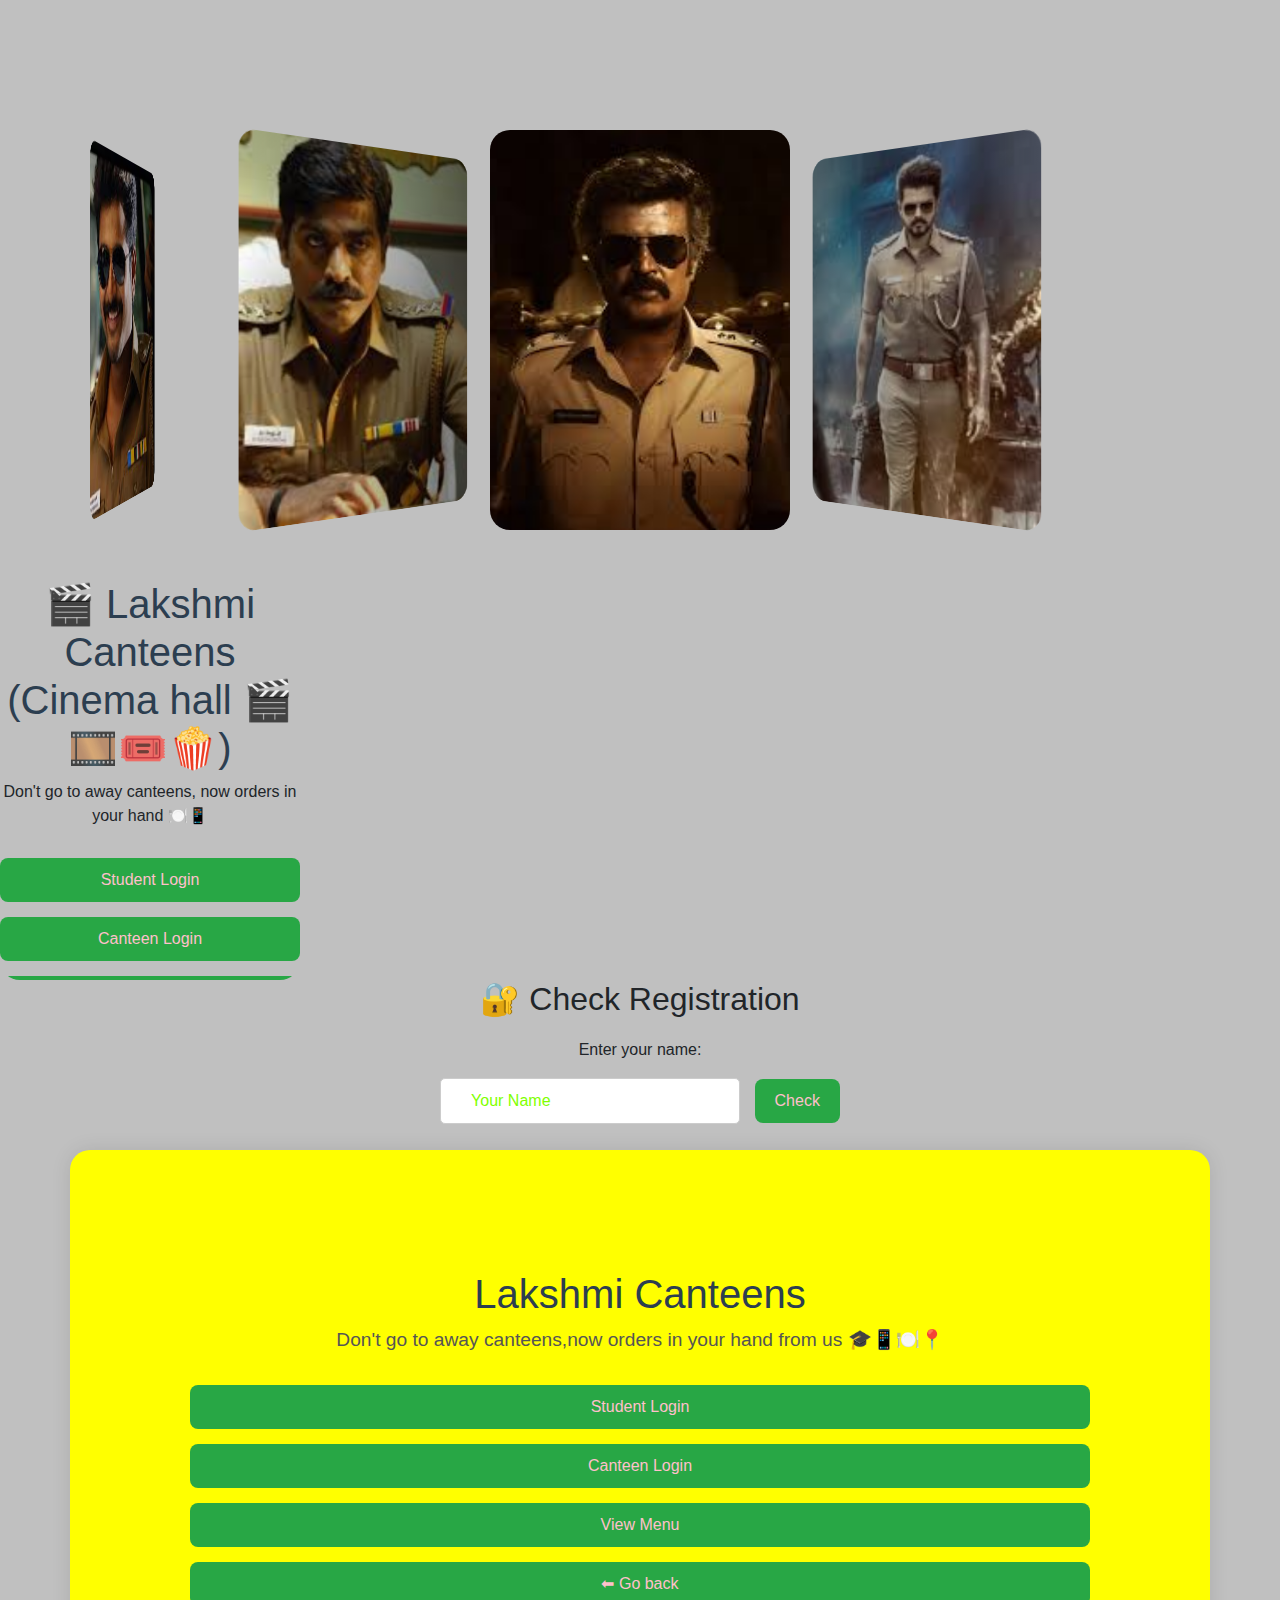
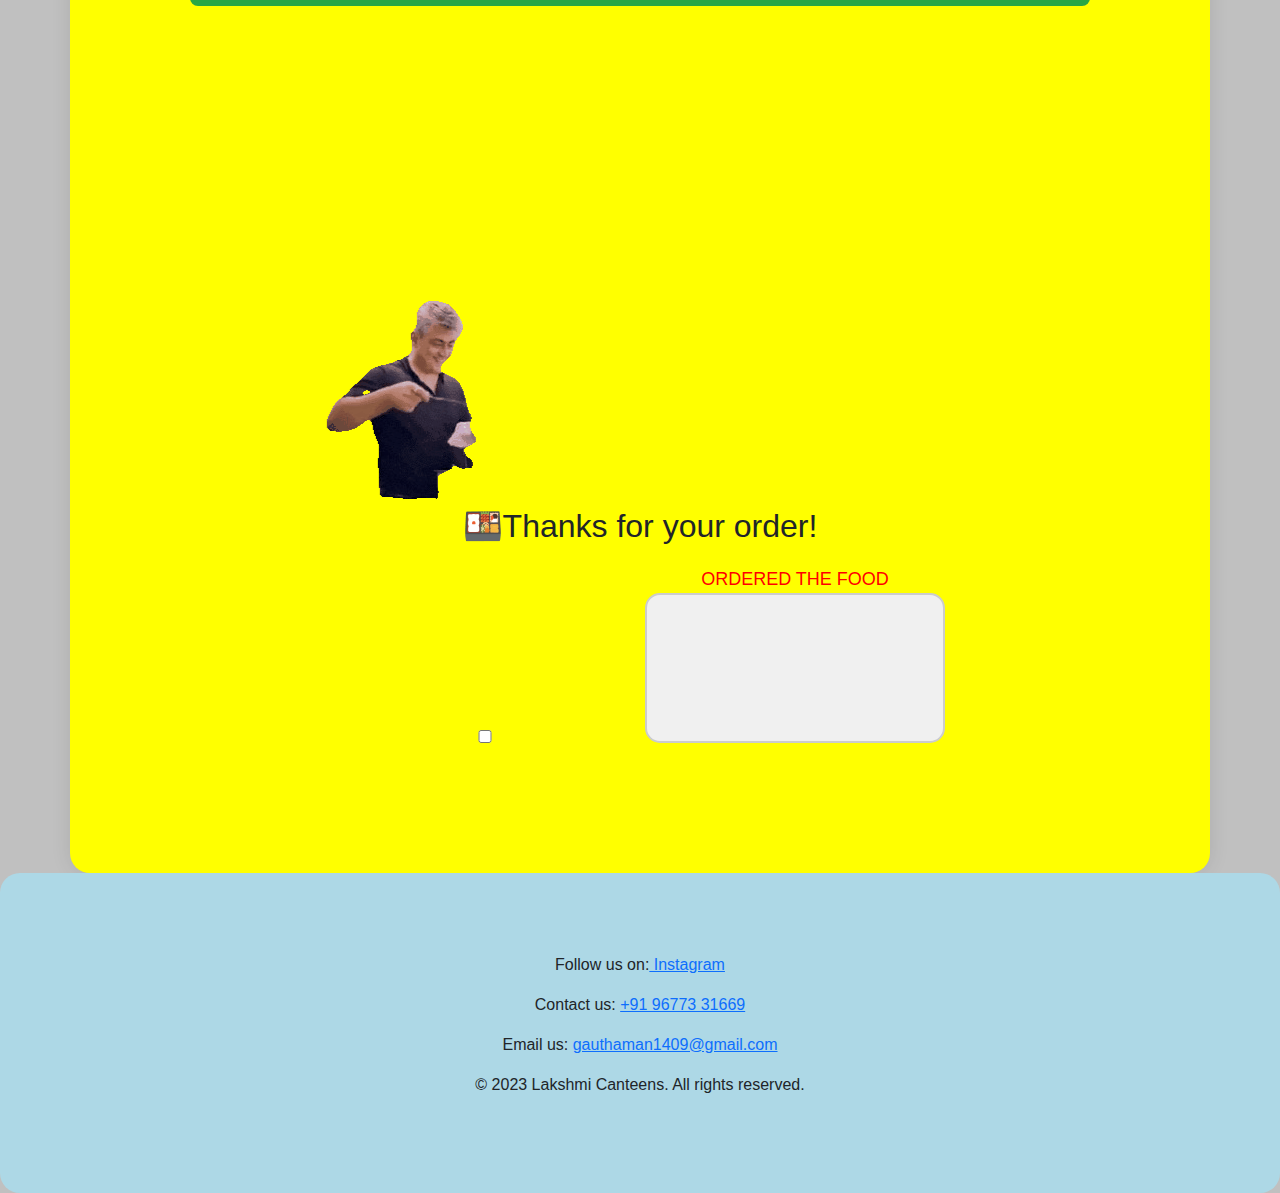
<file: index.html>
<!DOCTYPE html>
<html lang="en">
<head>
    <meta charset="UTF-8">
    <meta name="viewport" content="width=device-width, initial-scale=1.0">
    <title>Lakshmi Canteens</title>
     <link rel="stylesheet" href="//cdn.jsdelivr.net/npm/bootstrap@5.3.0/dist/css/bootstrap.min.css">
     <link rel="stylesheet" href="https://cdn.jsdelivr.net/npm/swiper@10/swiper-bundle.min.css" />
    <link rel="stylesheet" href="style.css">
</head>
<body>
   <!-- Swiper -->
<div class="swiper mySwiper">
  <div class="swiper-wrapper">
    <div class="swiper-slide"><img src="download (90).jpeg" alt="Vijay"></div>
    <div class="swiper-slide"><img src="download (91).jpeg" alt="Ajith"></div>
    <div class="swiper-slide"><img src="download (92).jpeg" alt="Dhanush"></div>
    <div class="swiper-slide"><img src="download (93).jpeg" alt="Surya"></div>
    <div class="swiper-slide"><img src="download (94).jpeg" alt="Vikram"></div>
  </div>
</div>


<div class="swiper-slide">
  <h1>🎬 Lakshmi Canteens (Cinema hall 🎬🎞️🎟️🍿)</h1>
  <p>Don't go to away canteens, now orders in your hand 🍽️📱</p>

  <div class="buttons">
    <button onclick="window.location.href='student.html'">Student Login</button>
    <button onclick="window.location.href='canteen.html'">Canteen Login</button>
    <button onclick="window.location.href='menu.html'">View Menu</button>
  </div>
</div>


    <h2>🔐 Check Registration</h2>
    <p>Enter your name:</p>

    <input type="text" id="Name" placeholder="Your Name">
    <button type="button" onclick="checkRegistration()">Check</button>

    <p id="output" style="margin-top: 10px; color: lightgreen;"></p>
    <div class="container">
        <h1>Lakshmi Canteens</h1>
        <p class="tagline">Don't go to away canteens,now orders in your hand from us  🎓📱🍽️📍</p>
        <div class="buttons">
            <button type="button" onclick="window.location.href='student.html'">Student Login</button>
            <button type="button" onclick="window.location.href='canteen.html'">Canteen Login</button>
            <button type="button" onclick="window.location.href='menu.html'">View Menu</button>
            <button type="button" onclick="window.location.href='welcome.html'">⬅ Go back</button>
        </div>
        <marquee behavior="scroll" direction="left"><img src="leo-vijay-leo-movie-unscreen.gif"></marquee>
        <marquee behavior="scroll" direction="right"><img src="ajith-cooking-cooking-unscreen.gif"></marquee>

        <h2>🍱Thanks for your order!</h2>
        <input type=checkbox id="orderedCheckbox" class="toggle"><label for="orderedCheckbox" class="toggle-label">
            <span class="toggle-icon">ORDERED THE FOOD</span>
            <div class="voucher-container" id="scratchContainer" onclick="revealVoucher(this)">
  <div id="scratchContainer" class="cover-layer" style="display: none;">
    <div id="vouncher-message">₹20 Discount</div>
    <canvas id="scratchCanvas" width="300" height="150"></canvas>
    <h3>Congratulations! 🎉</h3>
    <p>You've won a discount 20% for your next time!🥳</p>&nbsp;&nbsp;&nbsp;
    <p class="promo-code">SCRATCH2025</p>&nbsp;&nbsp;&nbsp;
  </div>
  <canvas id="scratchCanvas" width="300" height="150"></canvas>
</div>
    </div>
     <footer style="background-color: lightblue; text-align: center;padding: 80px;border-radius: 20px;">
            <p>Follow us on:<a href="https://www.instagram.com/ne.wentertainer/"> Instagram</a></p>
            <p>Contact us: <a href="phone:+919677331669">+91 96773 31669</a></p>
            <p>Email us: <a href="mail to:gauthaman1409@gmail.com">gauthaman1409@gmail.com</a></p>
            <p>&copy; 2023 Lakshmi Canteens. All rights reserved.</p>
        </footer>
        <script src="https://cdn.jsdelivr.net/npm/swiper@10/swiper-bundle.min.js"></script>


        <script src="https://cdn.jsdelivr.net/npm/bootstrap@5.3.0/dist/js/bootstrap.bundle.min.js"></script>

        <script src="index.js">
        
        </script>
</body>
</html>
</file>
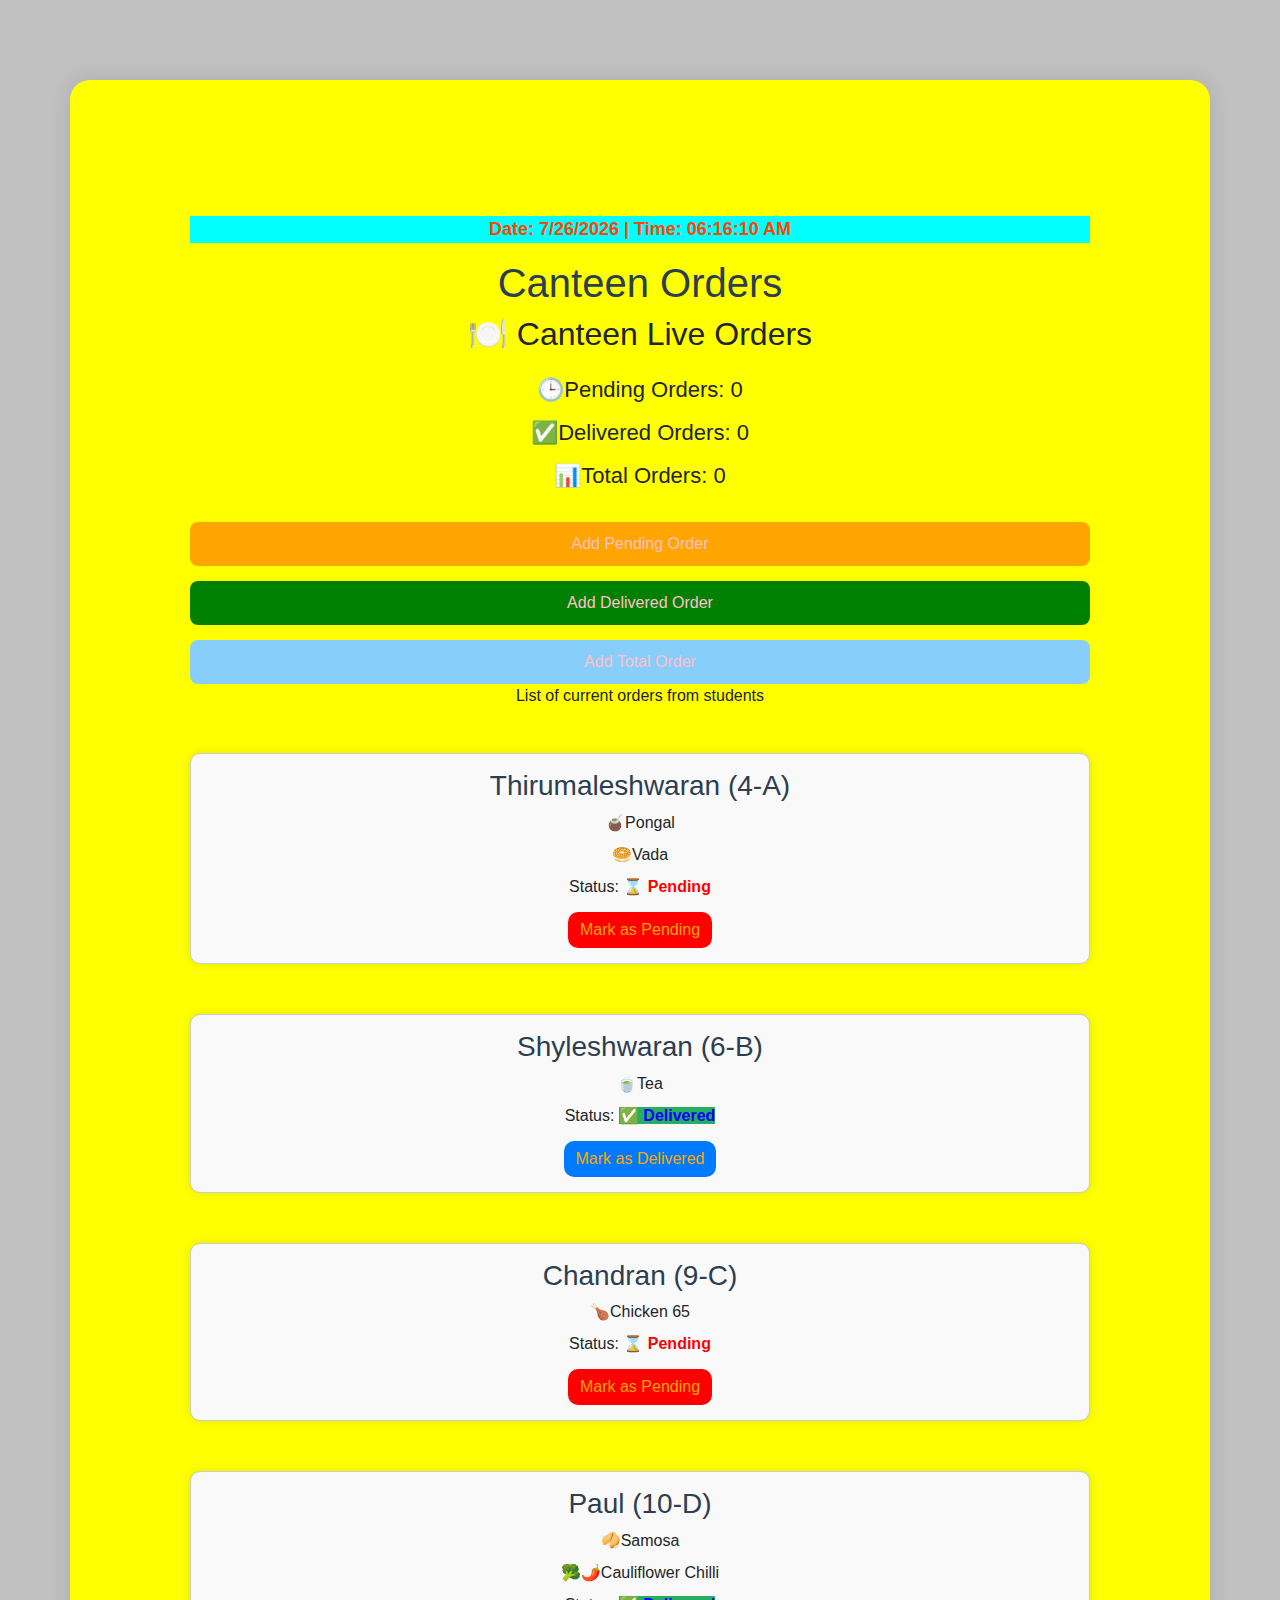
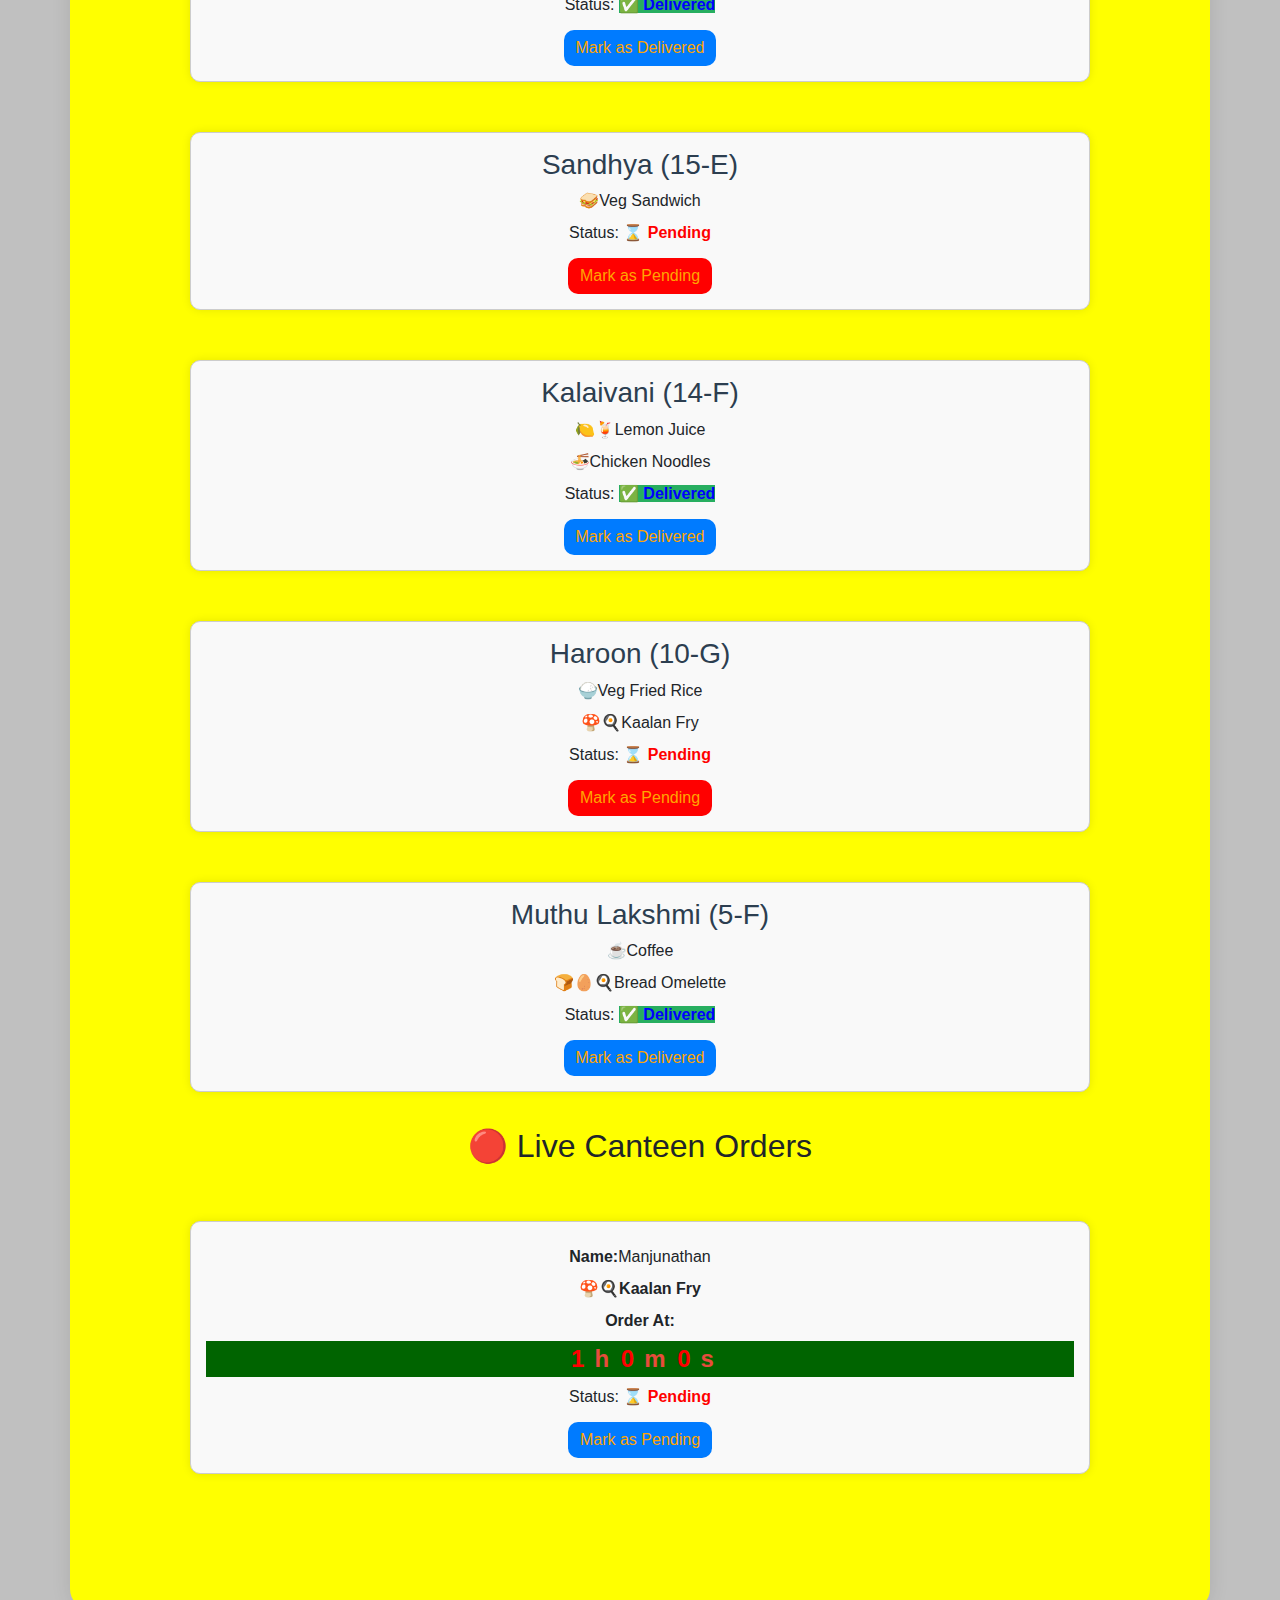
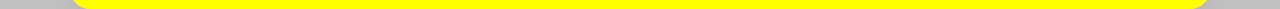
<file: canteen.html>
<!DOCTYPE html>
<html lang="en">
<head>
    <meta charset="UTF-8">
    <meta name="viewport" content="width=device-width, initial-scale=1.0">
    <title>Canteen Dashboard</title>
    <link rel="stylesheet" href="//cdn.jsdelivr.net/npm/bootstrap@5.3.0/dist/css/bootstrap.min.css">
    <link rel="stylesheet" href="style.css">
</head>
<body>
    <div class="container">
          <p id="datetime" class="datetime" style="color: orangered; background-color: aqua;"><div id="clock" style="background-color: aqua; color: orangered;">Time: --:--:--</div></p>
        <h1>Canteen Orders</h1>
        <h2>🍽️ Canteen Live Orders</h2>

      <div class="count" id="pendingCount">🕒Pending Orders: 0</div>
      <div class="count" id="deliveredCount">✅Delivered Orders: 0</div>
      <div class="count" id="totalCount">📊Total Orders: 0</div>

      <div class="buttons">
        <button class="pending-btn" onclick="addPendingOrder()">Add Pending Order</button>
        <button class="delivered-btn" onclick="addDeliveredOrder()">Add Delivered Order</button>
        <button class="total-btn" onclick="addTotalOrder()">Add Total Order</button>
      </div>

        <p>List of current orders from students</p>

        <div class="orders">
            <div class="order-card">
                <h3>Thirumaleshwaran (4-A)</h3>
                <p>🧉Pongal</p>
                <p>🥯Vada</p>
                <p>Status: <span class="pending">⌛ Pending</span></p>
                <button class="btn btn-danger btn-sm" style="background-color: red;">Mark as Pending</button>
            </div>
            <div class="order-card">
                <h3>Shyleshwaran (6-B)</h3>
                <p>🍵Tea</p>
                <p>Status: <span class="delivered">✅ Delivered</span></p>
                <button class="btn btn-success btn-sm">Mark as Delivered</button>
            </div>
            <div class="order-card">
                <h3>Chandran (9-C)</h3>
                <p>🍗Chicken 65</p>
                <p>Status: <span class="pending">⌛ Pending</span></p>
                <button class="btn btn-danger btn-sm" style="background-color: red;">Mark as Pending</button>
            </div>
            <div class="order-card">
                <h3>Paul (10-D)</h3>
                <p>🥠Samosa</p>
                <p>🥦🌶️Cauliflower Chilli</p>
                <p>Status: <span class="delivered">✅ Delivered</span></p>
                <button class="btn btn-success btn-sm">Mark as Delivered</button>
            </div>
            <div class="order-card">
                <h3>Sandhya (15-E)</h3>
                <p>🥪Veg Sandwich</p>
                <p>Status: <span class="pending">⌛ Pending</span></p>
                <button class="btn btn-danger btn-sm" style="background-color: red;">Mark as Pending</button>
            </div>
            <div class="order-card">
                <h3>Kalaivani (14-F)</h3>
                <p>🍋🍹Lemon Juice</p>
                <p>🍜Chicken Noodles</p>
                <p>Status: <span class="delivered">✅ Delivered</span></p>
                <button class="btn btn-success btn-sm">Mark as Delivered</button>
            </div>
            <div class="order-card">
                <h3>Haroon (10-G)</h3>
                <p>🍚Veg Fried Rice</p>
                <p>🍄🍳Kaalan Fry</p>
                <p>Status: <span class="pending">⌛ Pending</span></p>
                <button class="btn btn-danger btn-sm" style="background-color: red;">Mark as Pending</button>
            </div>
            <div class="order-card">
                <h3>Muthu Lakshmi (5-F)</h3>
                <p>☕Coffee</p>
                <p>🍞🥚🍳Bread Omelette</p>
                <p>Status: <span class="delivered">✅ Delivered</span></p>
                <button class="btn btn-success btn-sm">Mark as Delivered</button>
            </div>


            <h2>🔴 Live Canteen Orders</h2>
            <div class="order-card">
                <p><strong>Name:</strong>Manjunathan</p>
                <p><strong>🍄🍳Kaalan Fry</strong></p>
                <p><strong>Order At:</strong> <div id="countdown" style="background-color: darkgreen;"> <span id="hours"></span>h <span id="minutes"></span>m <span id="seconds"></span>s</div></p>
                <p>Status: <span class="status">⌛ Pending</span></p>
                <button class="btn btn-danger btn-sm">Mark as Pending</button>
            </div>
            <script src="js.js">
               
            </script>
            <script src="canteen.js">

            </script>
        </div>
    </div>
</body>
</html>
</file>
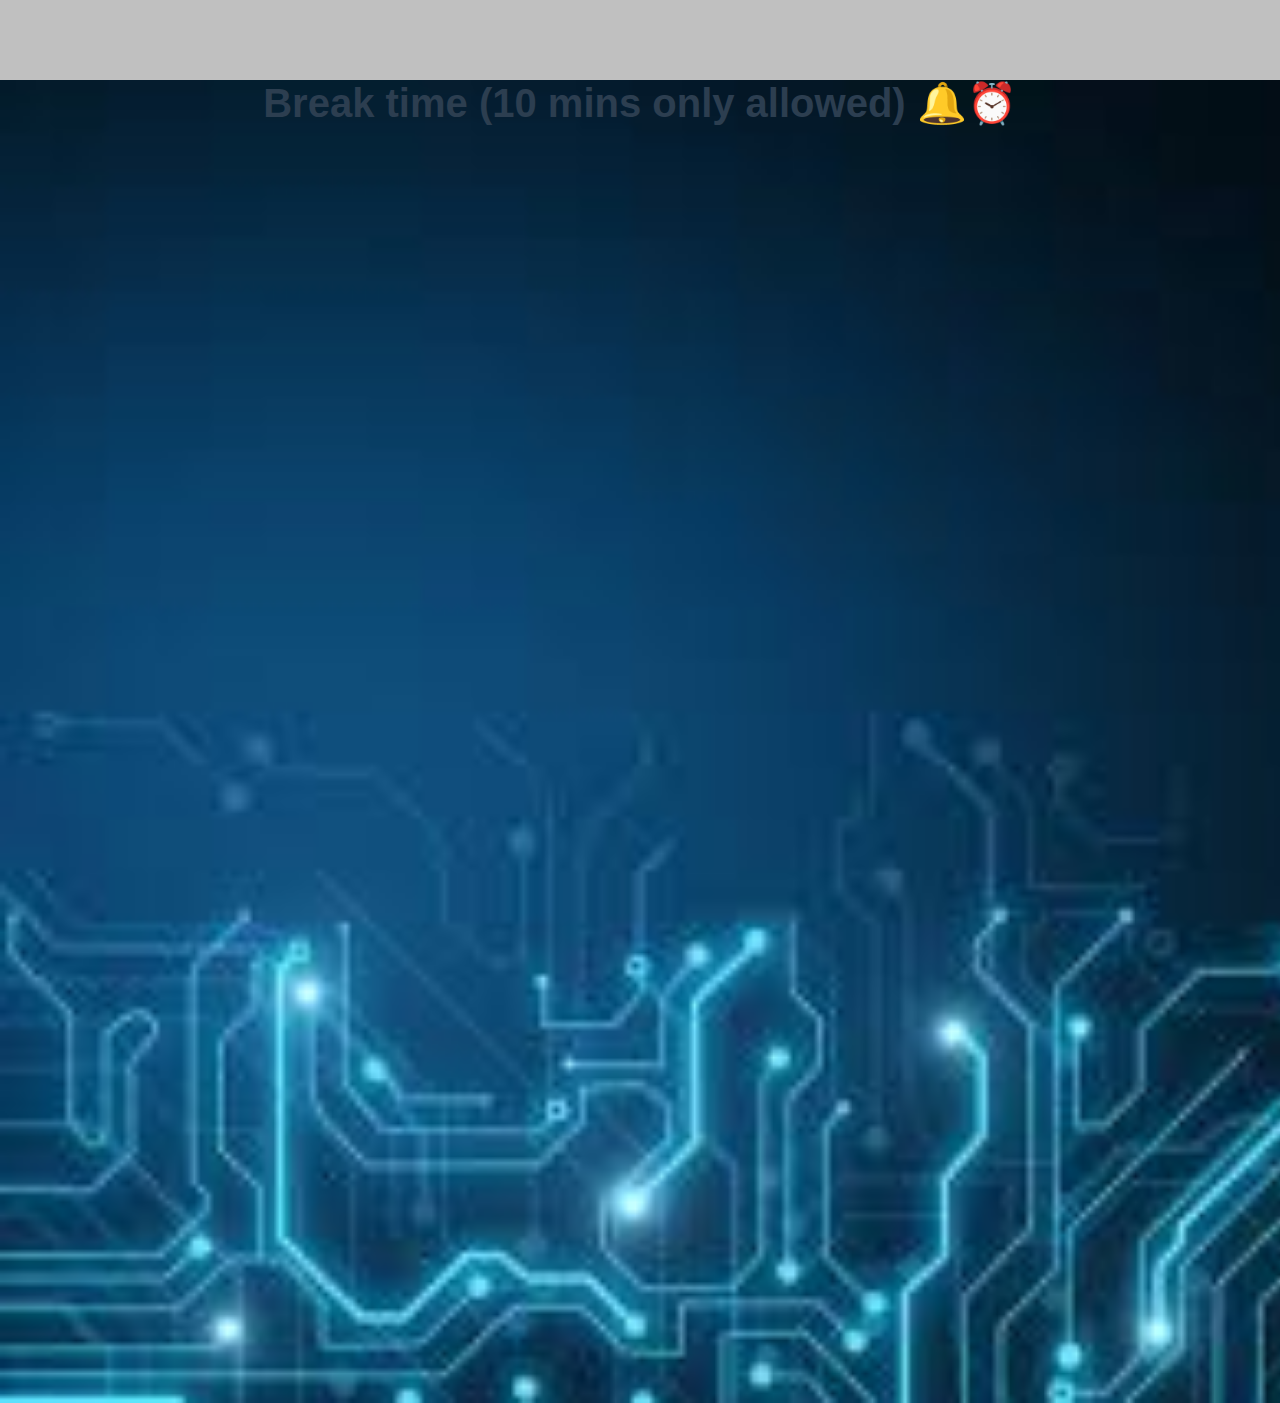
<file: entertainment page.html>
<!DOCTYPE html>
<html lang="en">
<head>
    <meta charset="UTF-8">
    <meta name="viewport" content="width=device-width, initial-scale=1.0">
    <title>Entertainment</title>
    <link rel="stylesheet" href="style.css">
</head>
<body>
    <div class="main" style="background-image: url(download\ \(88\).jpeg);background-repeat: no-repeat;background-size: cover;">
    <div class="video-container">
        <h1>Break time (10 mins only allowed) 🔔⏰</h1>
        <iframe width=460 height=315 src="https://www.youtube.com/embed/eUQNlFi-OPw?si=beOxpEaI5FnbyGWx" frameborder="0" allowfullscreen></iframe>
    </div>
    <div class="video-container">
        <iframe width=420 height=315 src="https://youtu.be/he65HtnluCA?si=TqhgXZcZ9_o6upT-?autoplay=1" frameborder="0" allowfullscreen></iframe>
    </div>
    <div class="video-container">
        <iframe width=480 height=315 src="https://youtu.be/bSqIT54k0RU?si=2wZ74eajufwmJZCZ" frameborder="0" allowfullscreen></iframe>
    </div>
    <div class="video-container">
        <iframe width=400 height=315 src="https://youtu.be/bSqIT54k0RU?si=GIMYcoAWdFgmm797?controls=0" frameborder="0" allowfullscreen></iframe>
    </div>
    </div>
</body>
</html>
</file>
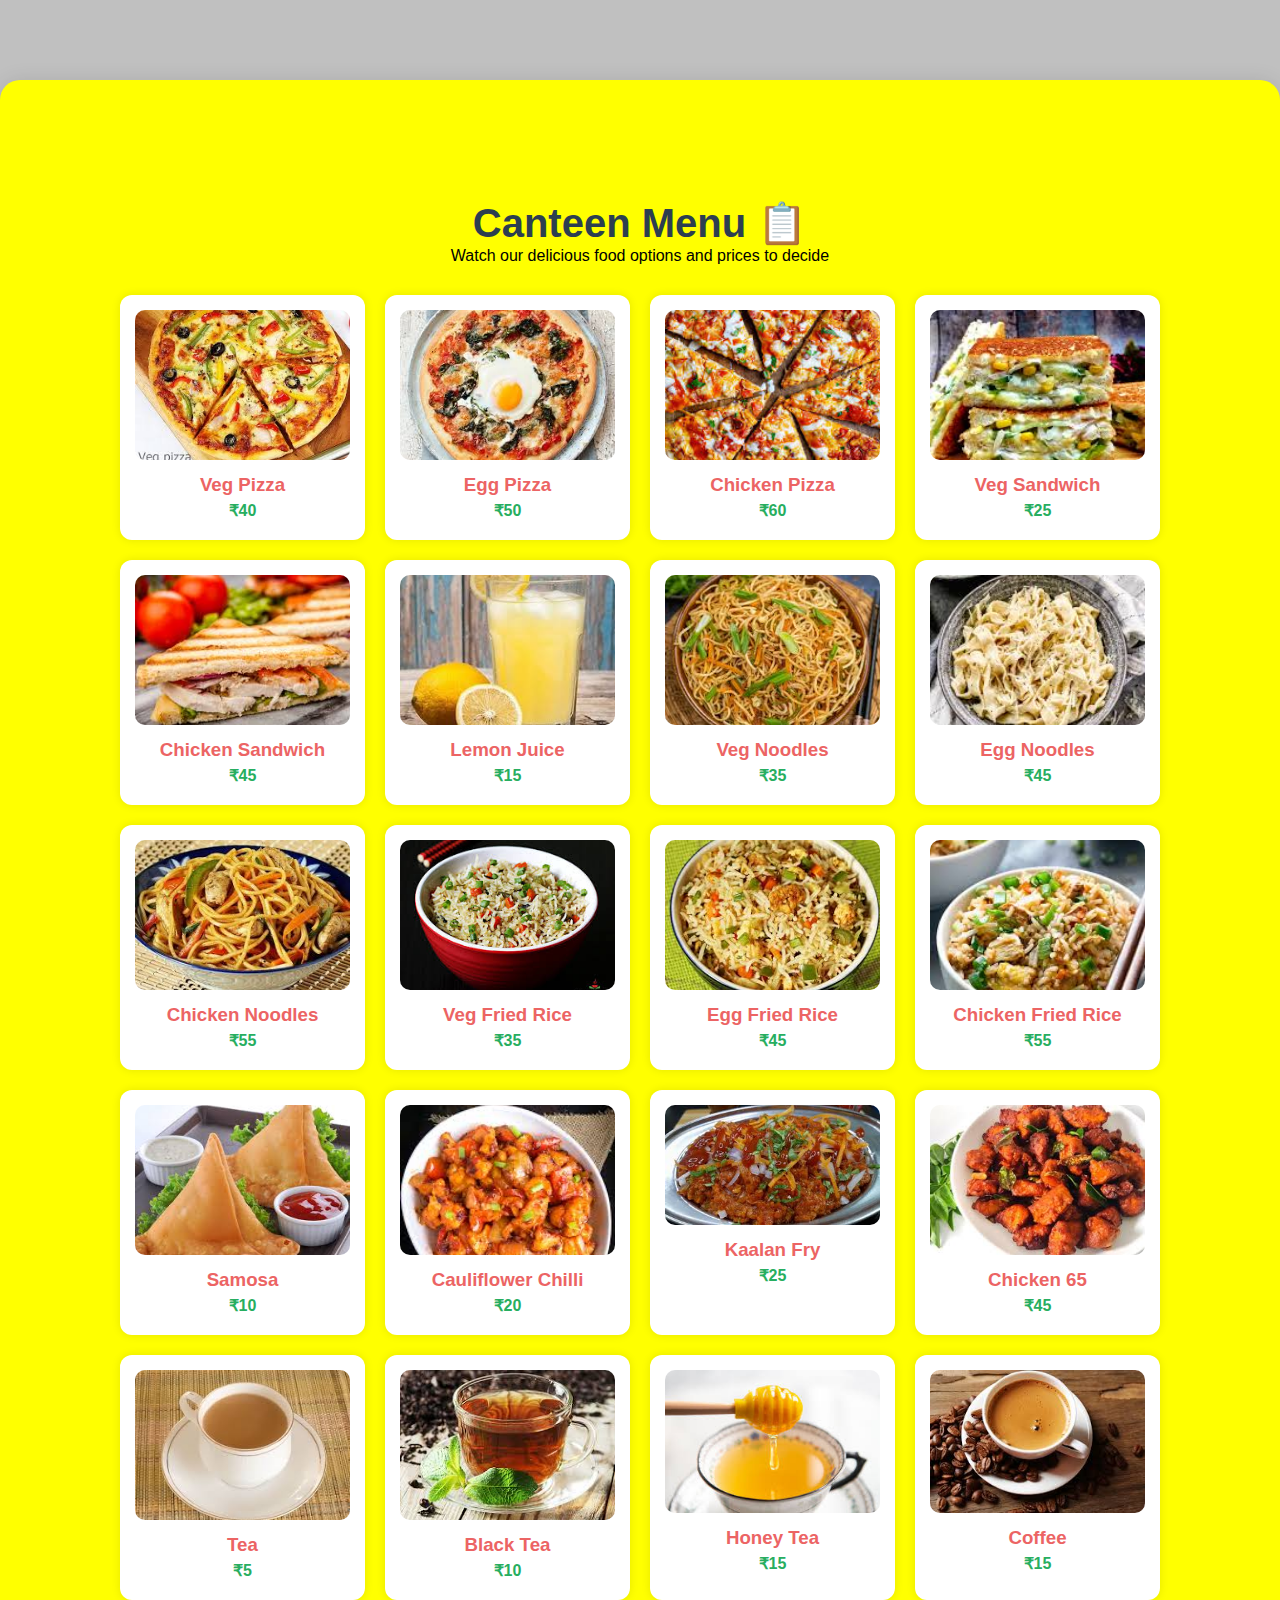
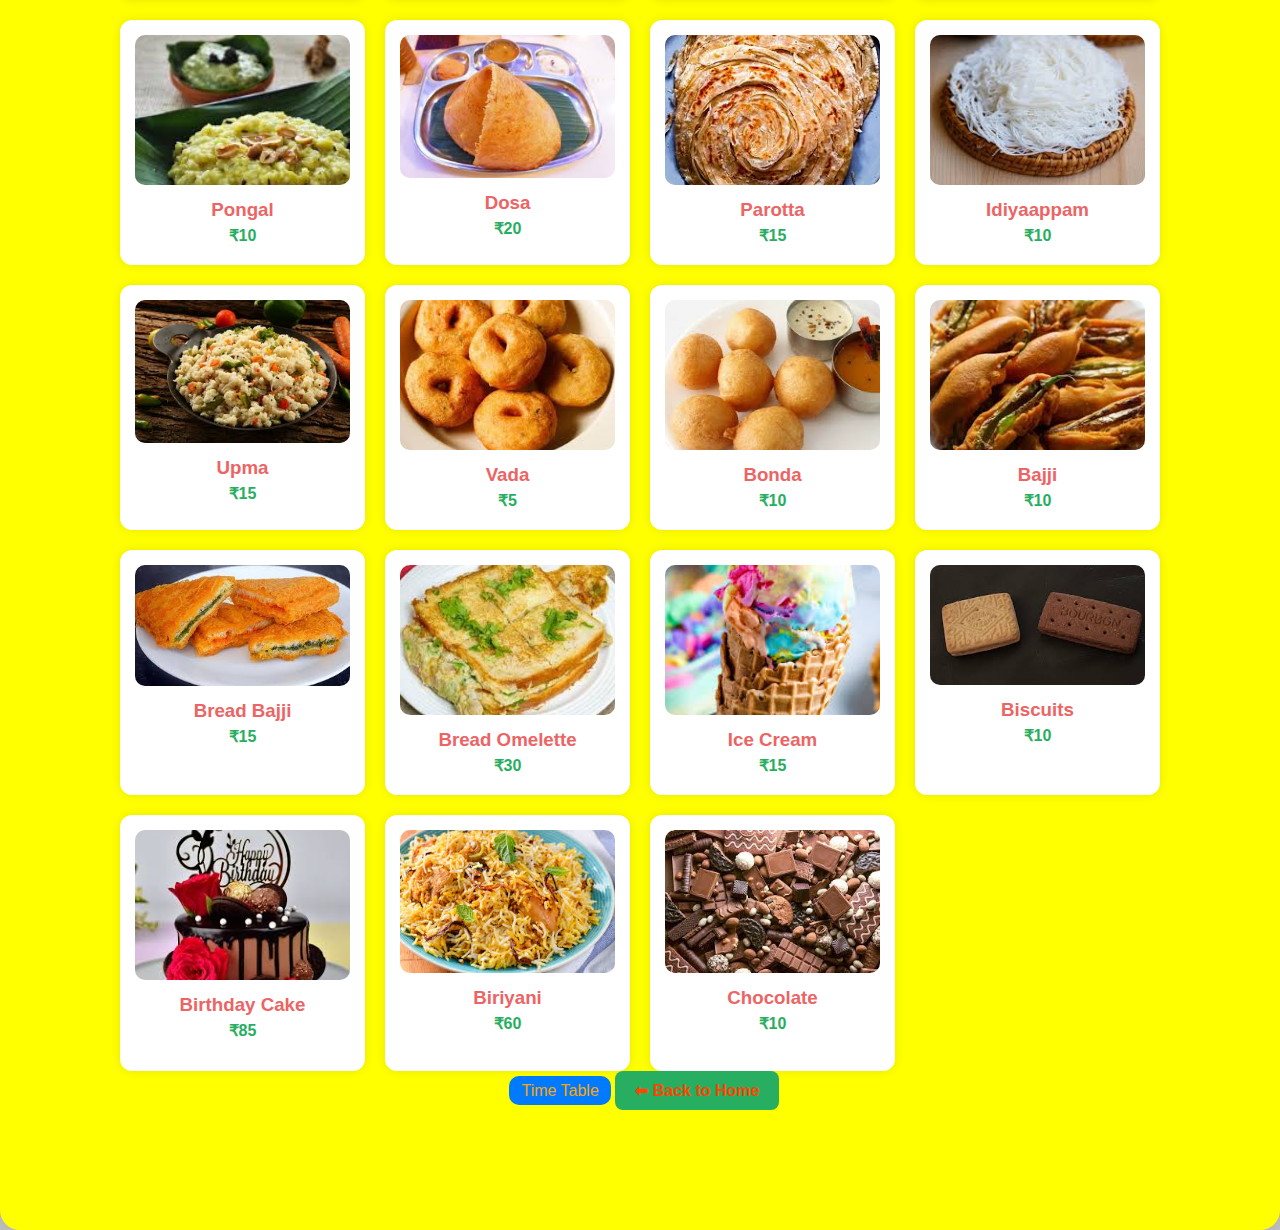
<file: menu.html>
<!DOCTYPE html>
<html lang="en">
<head>
    <meta charset="UTF-8">
    <meta name="viewport" content="width=device-width, initial-scale=1.0">
    <title>Menu</title>
    <link rel="stylesheet" href="style.css">
</head>
<body>
    <div class="container">
        <h1>Canteen Menu 📋</h1>
        <p>Watch our delicious food options and prices to decide</p>

        <div class="menu-grid">
        <div class="item">
          <img src="images/download (43).jpeg" alt="Pizza">
            <h3>Veg Pizza</h3>
            <p>₹40</p>    
        </div>
         <div class="item">
            <img src="images/download (44).jpeg" alt="Pizza">
            <h3>Egg Pizza</h3>
            <p>₹50</p>
        </div>
        <div class="item">
            <img src="images/download (45).jpeg" alt="Pizza">
            <h3>Chicken Pizza</h3>
            <p>₹60</p>
        </div>
        <div class="item">
            <img src="images/download (46).jpeg" alt="Sandwich">
            <h3>Veg Sandwich</h3>
            <p>₹25</p>
        </div>
        <div class="item">
            <img src="images/download (47).jpeg" alt="Sandwich">
            <h3>Chicken Sandwich</h3>
            <p>₹45</p>
        </div>
        <div class="item">
            <img src="images/download (48).jpeg" alt="Juice">
            <h3>Lemon Juice</h3>
            <p>₹15</p>
        </div>
        <div class="item">
            <img src="images/download (49).jpeg" alt="Noodles">
            <h3>Veg Noodles</h3>
            <p>₹35</p>
        </div>
        <div class="item">
            <img src="images/download (50).jpeg" alt="Noodles">
            <h3>Egg Noodles</h3>
            <p>₹45</p>
        </div>
        <div class="item">
            <img src="images/download (51).jpeg" alt="Noodles">
            <h3>Chicken Noodles</h3>
            <p>₹55</p>
        </div>
        <div class="item">
            <img src="images/download (52).jpeg" alt="Fried Rice">
            <h3>Veg Fried Rice</h3>
            <p>₹35</p>
        </div>
        <div class="item">
            <img src="images/download (53).jpeg" alt="Fried Rice">
            <h3>Egg Fried Rice</h3>
            <p>₹45</p>
        </div>
        <div class="item">
            <img src="images/download (54).jpeg" alt="Fried Rice">
            <h3>Chicken Fried Rice</h3>
            <p>₹55</p>
        </div>
        <div class="item">
            <img src="images/download (55).jpeg" alt="Samosa">
            <h3>Samosa</h3>
            <p>₹10</p>
        </div>
        <div class="item">
            <img src="images/download (56).jpeg" alt="Cauliflower">
            <h3>Cauliflower Chilli</h3>
            <p>₹20</p>
        </div>
        <div class="item">
            <img src="images/download (57).jpeg" alt="Kaalan">
            <h3>Kaalan Fry</h3>
            <p>₹25</p>
        </div>
        <div class="item">
            <img src="images/download (58).jpeg" alt="Chicken">
            <h3>Chicken 65</h3>
            <p>₹45</p>
        </div>
        <div class="item">
            <img src="images/download (59).jpeg" alt="Tea">
            <h3>Tea</h3>
            <p>₹5</p>
        </div>
        <div class="item">
            <img src="images/download (60).jpeg" alt="Tea">
            <h3>Black Tea</h3>
            <p>₹10</p>
        </div>
        <div class="item">
            <img src="images/download (61).jpeg" alt="Tea">
            <h3>Honey Tea</h3>
            <p>₹15</p>
        </div>
        <div class="item">
            <img src="images/download (62).jpeg" alt="Coffee">
            <h3>Coffee</h3>
            <p>₹15</p>
        </div>
        <div class="item">
            <img src="images/download (63).jpeg" alt="Pongal">
            <h3>Pongal</h3>
            <p>₹10</p>
        </div>
        <div class="item">
            <img src="images/download (64).jpeg" alt="Dosa">
            <h3>Dosa</h3>
            <p>₹20</p>
        </div>
        <div class="item">
            <img src="images/download (65).jpeg" alt="Parotta">
            <h3>Parotta</h3>
            <p>₹15</p>
        </div>
        <div class="item">
            <img src="images/download (66).jpeg" alt="Idiyaappam">
            <h3>Idiyaappam</h3>
            <p>₹10</p>
        </div>
        <div class="item">
            <img src="images/download (67).jpeg" alt="Upma">
            <h3>Upma</h3>
            <p>₹15</p>
        </div>
        <div class="item">
            <img src="images/download (68).jpeg" alt="Vada">
            <h3>Vada</h3>
            <p>₹5</p>
        </div>
        <div class="item">
            <img src="images/download (69).jpeg" alt="Bonda">
            <h3>Bonda</h3>
            <p>₹10</p>
        </div>
        <div class="item">
            <img src="images/download (70).jpeg" alt="Bajji">
            <h3>Bajji</h3>
            <p>₹10</p>
        </div>
        <div class="item">
            <img src="images/download (71).jpeg" alt="Bajji">
            <h3>Bread Bajji</h3>
            <p>₹15</p>
        </div>
        <div class="item">
            <img src="images/download (72).jpeg" alt="Omelette">
            <h3>Bread Omelette</h3>
            <p>₹30</p>
        </div>
        <div class="item">
            <img src="images/download (84).jpeg" alt="Ice Cream">
            <h3>Ice Cream</h3>
            <p>₹15</p>
        </div>
        <div class="item">
            <img src="images/download (85).jpeg" alt="Biscuits">
            <h3>Biscuits</h3>
            <p>₹10</p>
        </div>
        <div class="item">
            <img src="images/download (86).jpeg" alt="Cake">
            <h3>Birthday Cake</h3>
            <p>₹85</p>
        </div>
        <div class="item">
            <img src="images/download (87).jpeg" alt="Biriyani">
            <h3>Biriyani</h3>
            <p>₹60</p>
        </div>
        <div class="item">
            <img src="images/download (89).jpeg" alt="Chocolate">
            <h3>Chocolate</h3>
            <p>₹10</p>&nbsp;
        </div>&nbsp;
    </div>&nbsp;
    <a href="time table.html" class="btn">Time Table</a>
    <a href="index.html" class="btn-order" style="padding-top: 10px;">⬅ Back to Home</a>
    </div>
</body>
</html>
</file>
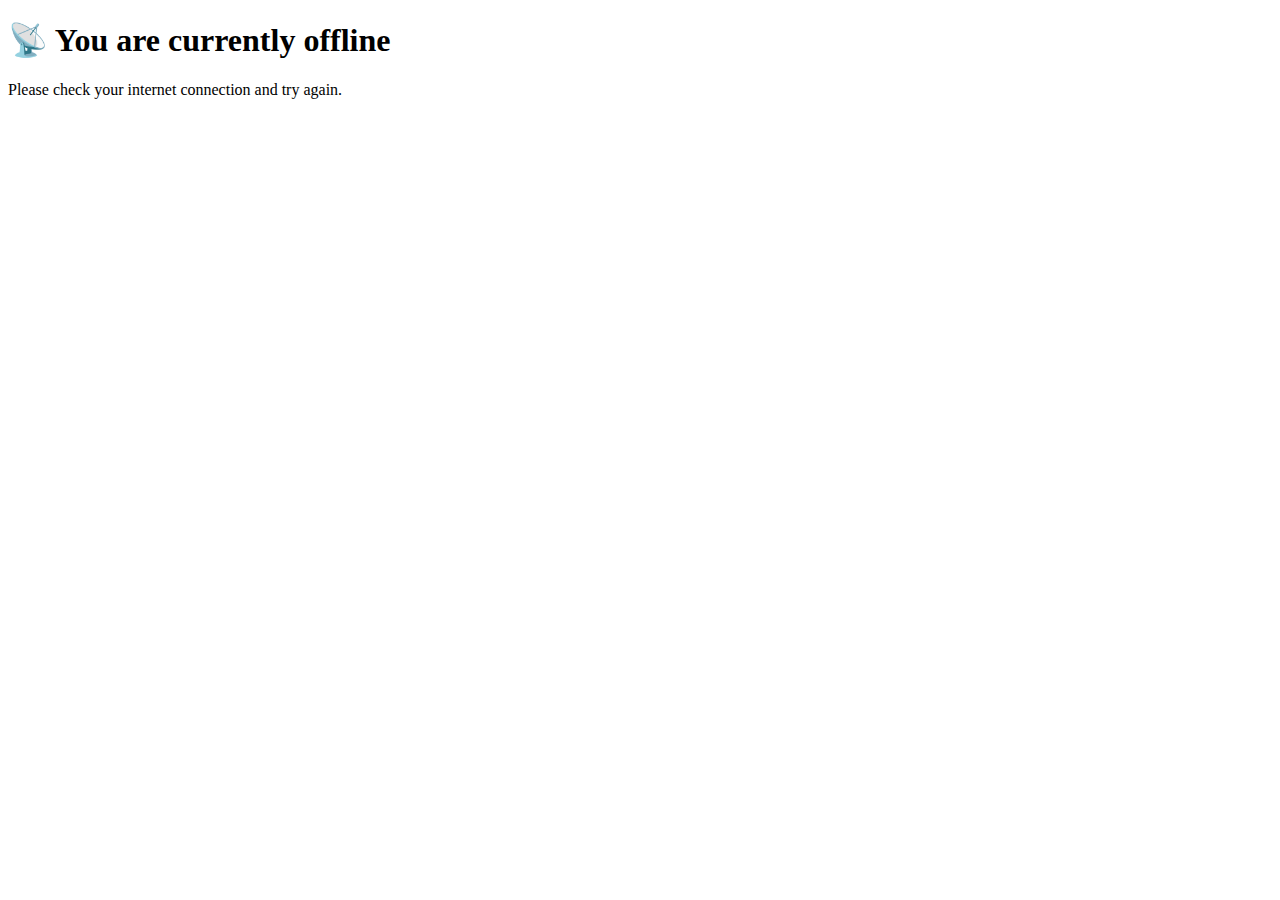
<file: offline.html>
<!DOCTYPE html>
<html lang="en">
<head>
    <meta charset="UTF-8">
    <meta name="viewport" content="width=device-width, initial-scale=1.0">
    <title>Offline Mode</title>
</head>
<body>
    <h1>📡 You are currently offline</h1>
    <p>Please check your internet connection and try again.</p>
</body>
</html>
</file>
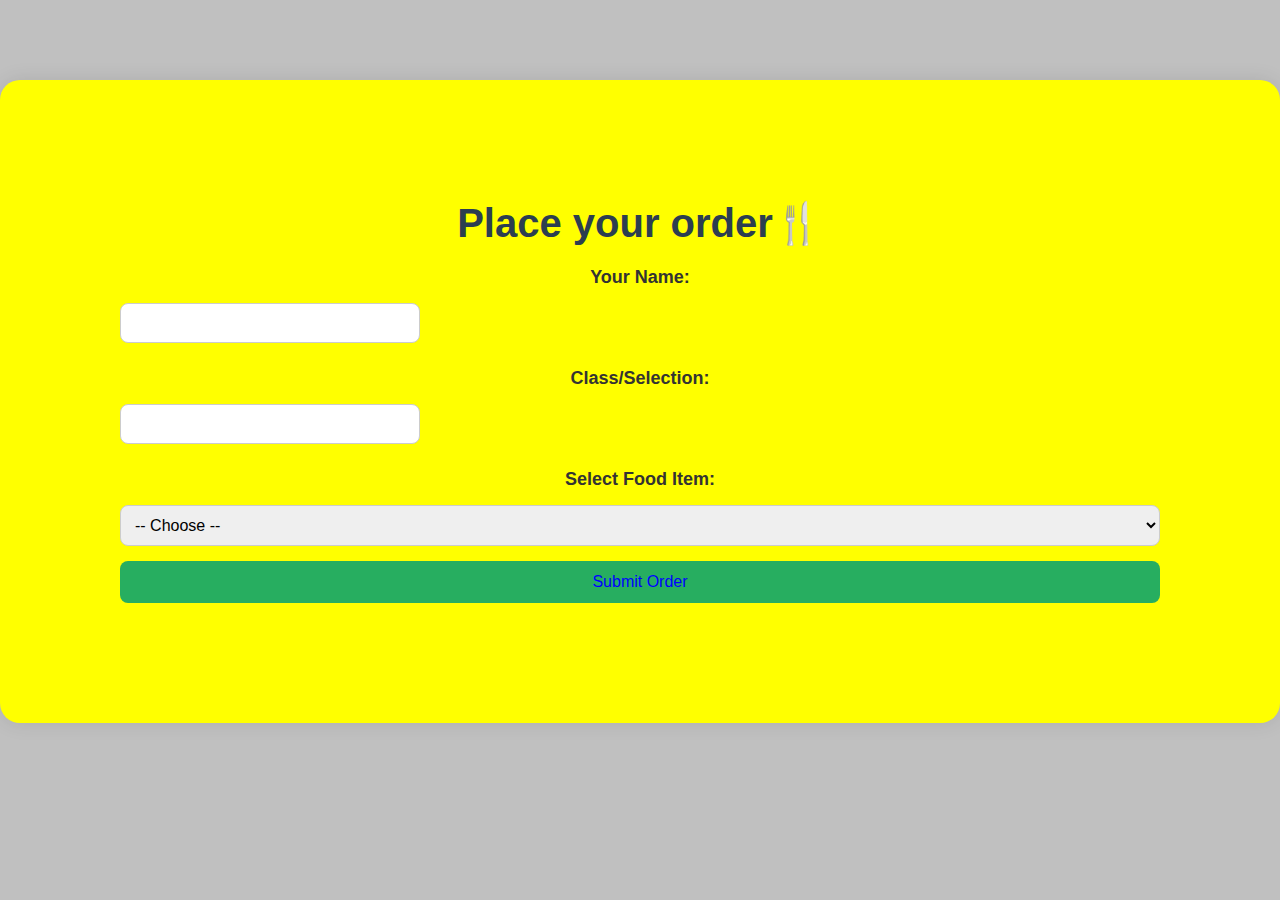
<file: order.html>
<!DOCTYPE html>
<html lang="en">
<head>
    <meta charset="UTF-8">
    <meta name="viewport" content="width=device-width, initial-scale=1.0">
    <title>Food Order</title>
    <link rel="stylesheet" href="style.css">
</head>
<body>
    <div class="container">
        <h1>Place your order🍴</h1>
        <form action="thankyou.html" method="get" class="order-form">
            <label for="name">Your Name:</label>
            <input type="text" id="name" name="name" required>

            <label for="class">Class/Selection:</label>
            <input type="text" id="class" name="class" required>

            <label for="item">Select Food Item:</label>
            <select name="item" id="item" required>
                <option value="">-- Choose --</option>
                <option value="Veg Pizza">Veg Pizza</option>
                <option value="Egg Pizza">Egg Pizza</option>
                <option value="Chicken Pizza">Chicken Pizza</option>
                <option value="Veg Sandwich">Veg Sandwich</option>
                <option value="Chicken Sandwich">Chicken Sandwich</option>
                <option value="Lemon Juice">Lemon Juice</option>
                <option value="Veg Noodles">Veg Noodles</option>
                <option value="Egg Noodles">Egg Noodles</option>
                <option value="Chicken Noodles">Chicken Noodles</option>
                <option value="Veg Fried Rice">Veg Fried Rice</option>
                <option value="Egg Fried Rice">Egg Fried Rice</option>
                <option value="Chicken Fried Rice">Chicken Fried Rice</option>
                <option value="Samosa">Samosa</option>
                <option value="Cauliflower Chilli">Cauliflower Chilli</option>
                <option value="Kaalan Fry">Kaalan Fry</option>
                <option value="Chicken 65">Chicken 65</option>
                <option value="Tea">Tea</option>
                <option value="Black Tea">Black Tea</option>
                <option value="Honey Tea">Honey Tea</option>
                <option value="Coffee">Coffee</option>
                <option value="Pongal">Pongal</option>
                <option value="Dosa">Dosa</option>
                <option value="Parotta">Parotta</option>
                <option value="Idiyaappam">Idiyaappam</option>
                <option value="Upma">Upma</option>
                <option value="Vada">Vada</option>
                <option value="Bonda">Bonda</option>
                <option value="Bajji">Bajji</option>
                <option value="Bread Bajji">Bread Bajji</option>
                <option value="Bread Omelette">Bread Omelette</option>
                <option value="Ice Cream">Ice Cream</option>
                <option value="Biscuits">Biscuits</option>
                <option value="Birthday Cake">Birthday Cake</option>
                <option value="Biriyani">Biriyani</option>
                <option value="Chocolate">Chocolate</option>
            </select>

            <button type="submit">Submit Order</button>
        </form>
    </div>
</body>
</html>
</file>
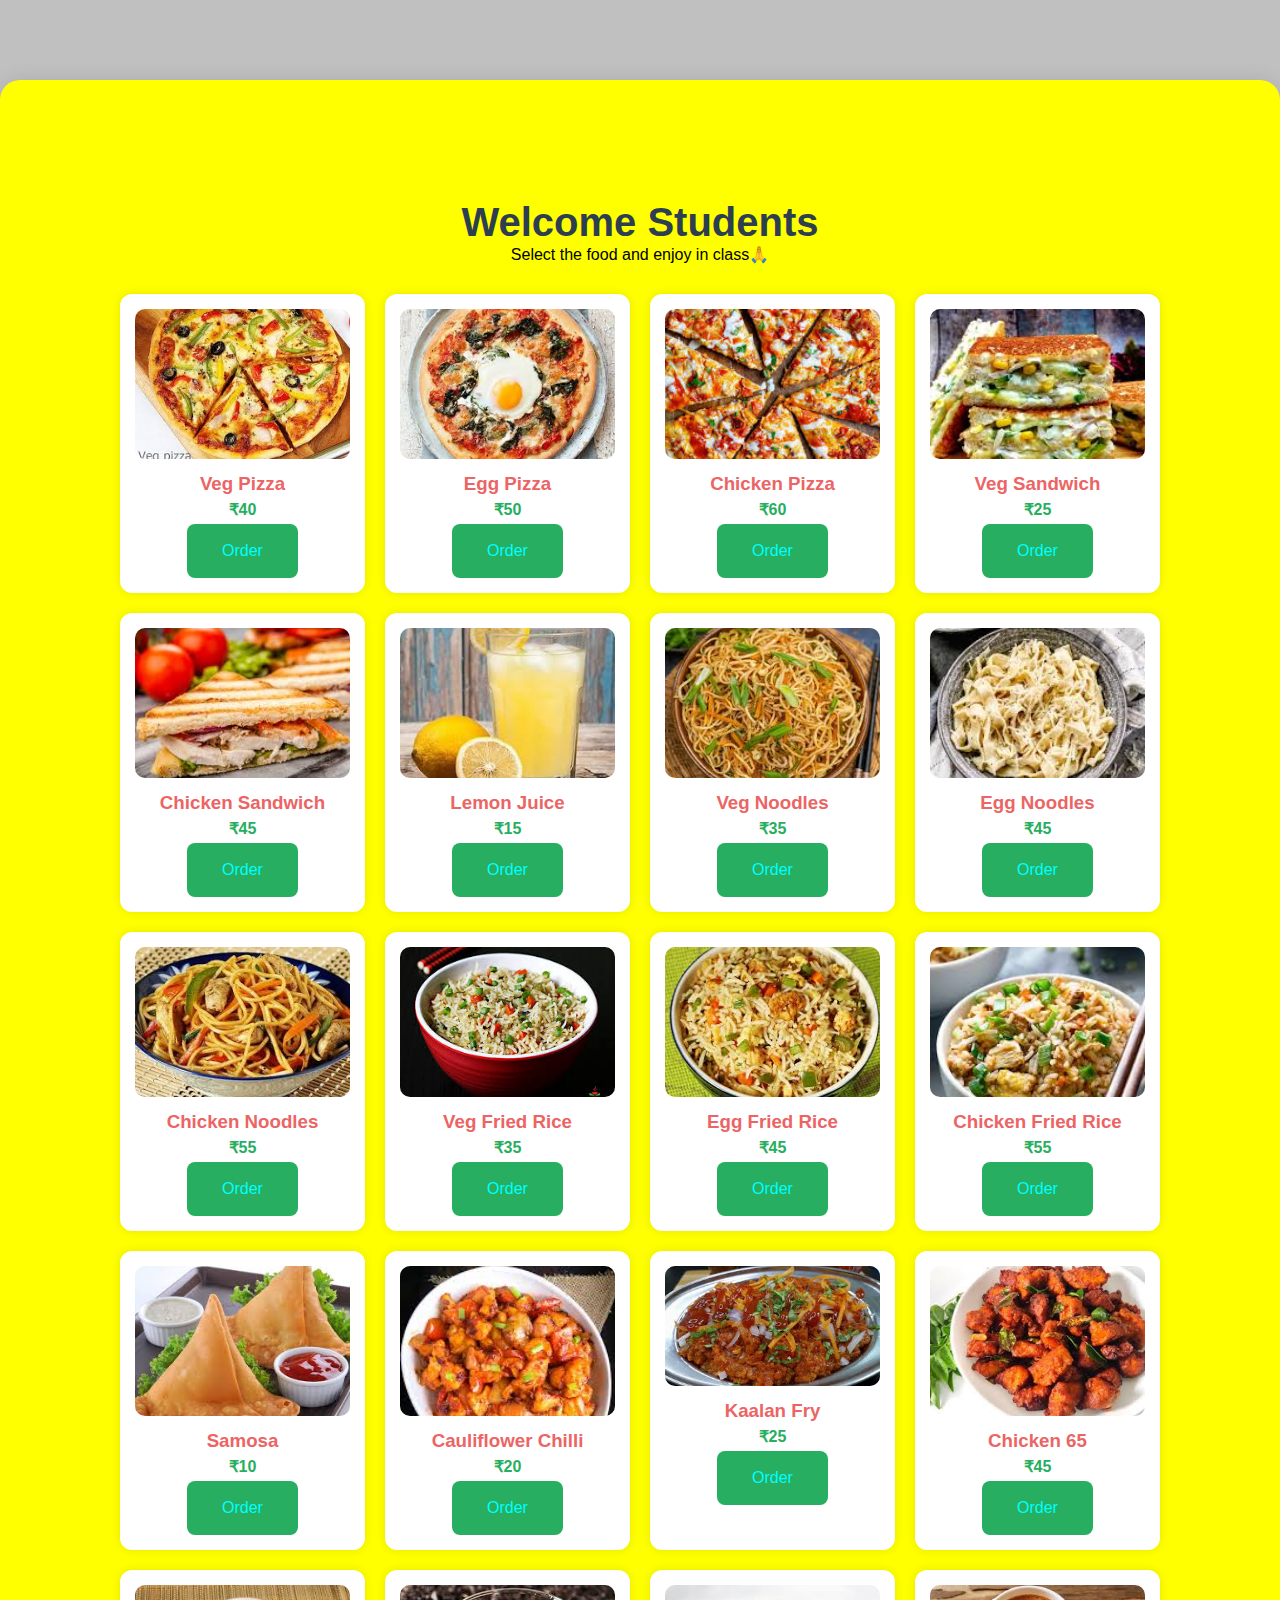
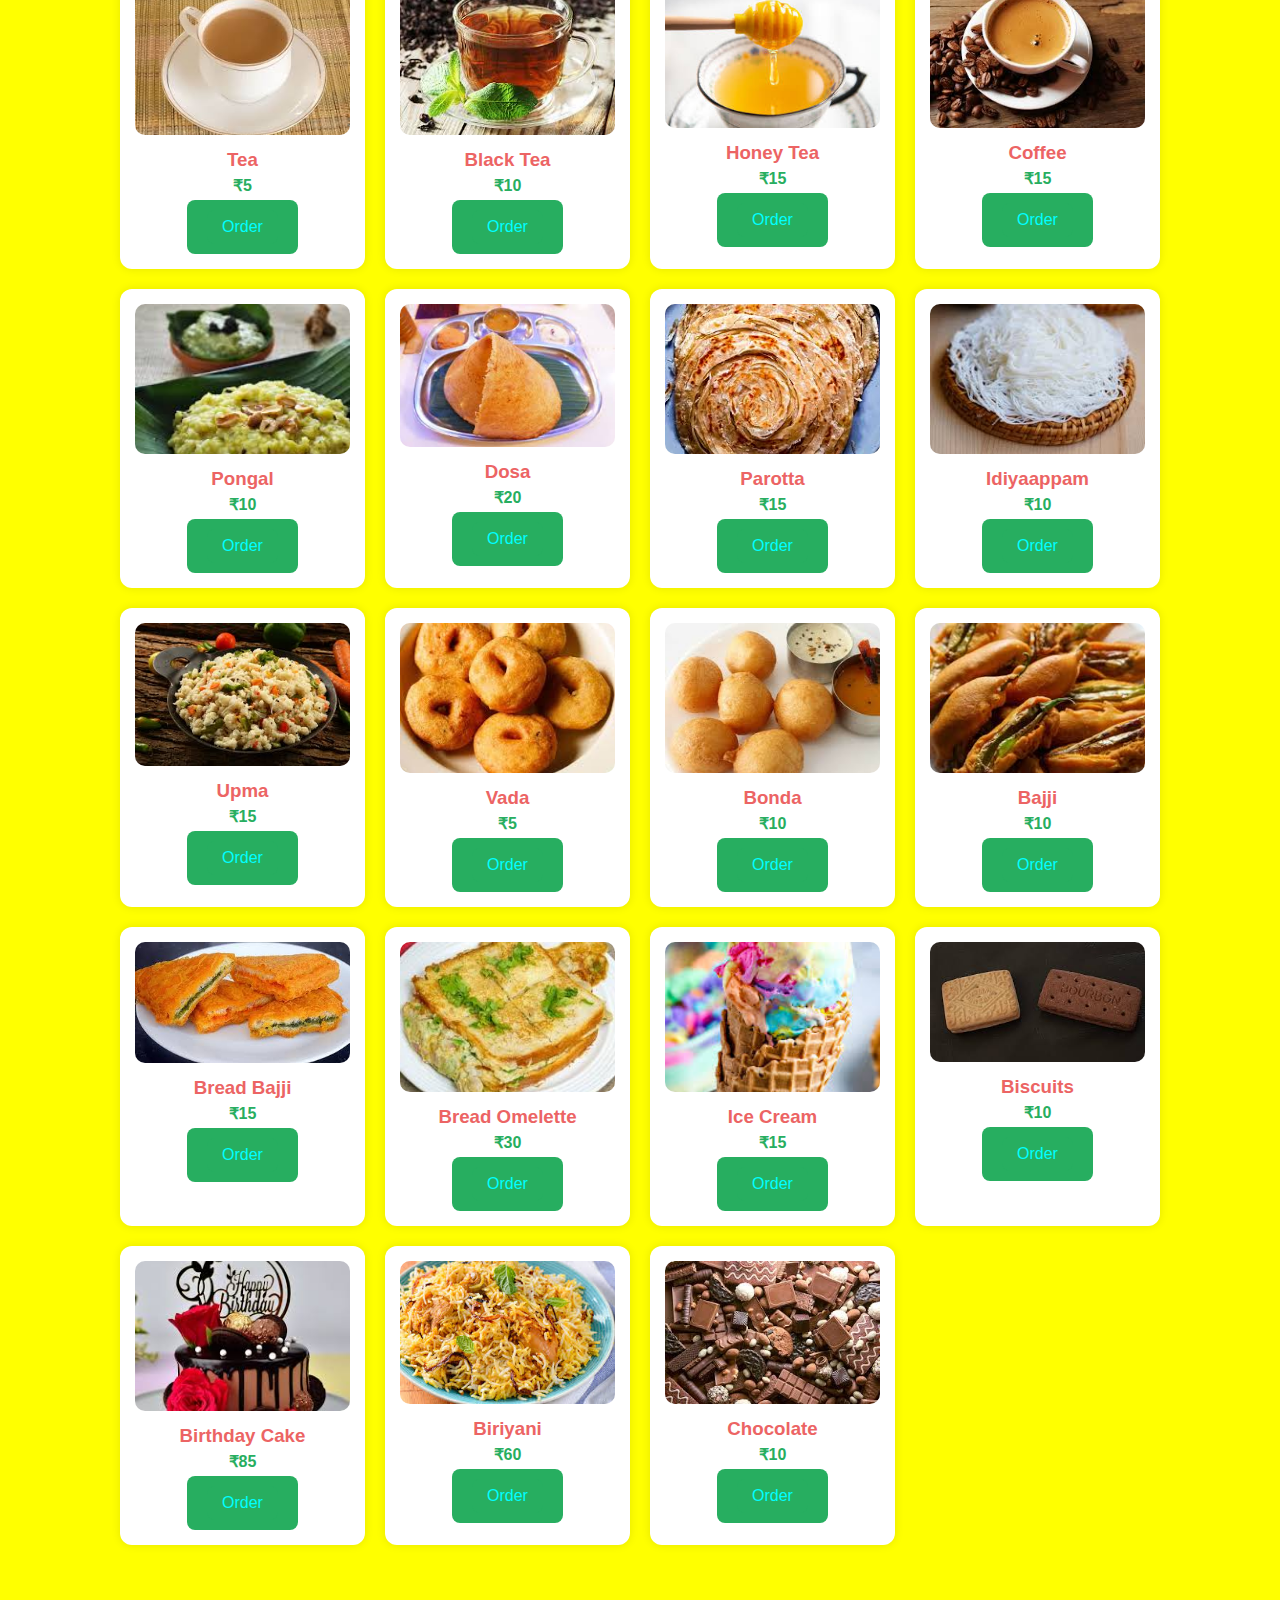
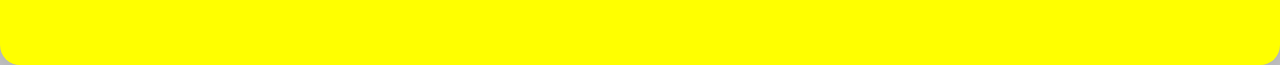
<file: student.html>
<!DOCTYPE html>
<html lang="en">
<head>
    <meta charset="UTF-8">
    <meta name="viewport" content="width=device-width, initial-scale=1.0">
    <title>Student Menu</title>
    <link rel="stylesheet" href="style.css">
</head>
<body>
    <div class="container">
    <h1>Welcome Students</h1>
    <p>Select the food and enjoy in class🙏 </p>
    <div class="menu-grid">
        <div class="item">
            <img src="images/download (43).jpeg" alt="Pizza">
            <h3>Veg Pizza</h3>
            <p>₹40</p>
            <a href="order.html" class="btn-order"><button>Order</button></a>
        </div>
        <div class="item">
            <img src="images/download (44).jpeg" alt="Pizza">
            <h3>Egg Pizza</h3>
            <p>₹50</p>
            <a href="order.html" class="btn-order"><button>Order</button></a>
        </div>
        <div class="item">
            <img src="images/download (45).jpeg" alt="Pizza">
            <h3>Chicken Pizza</h3>
            <p>₹60</p>
            <a href="order.html" class="btn-order"><button>Order</button></a>
        </div>
        <div class="item">
            <img src="images/download (46).jpeg" alt="Sandwich">
            <h3>Veg Sandwich</h3>
            <p>₹25</p>
            <a href="order.html" class="btn-order"><button>Order</button></a>
        </div>
        <div class="item">
            <img src="images/download (47).jpeg" alt="Sandwich">
            <h3>Chicken Sandwich</h3>
            <p>₹45</p>
            <a href="order.html" class="btn-order"><button>Order</button></a>
        </div>
        <div class="item">
            <img src="images/download (48).jpeg" alt="Juice">
            <h3>Lemon Juice</h3>
            <p>₹15</p>
            <a href="order.html" class="btn-order"><button>Order</button></a>
        </div>
        <div class="item">
            <img src="images/download (49).jpeg" alt="Noodles">
            <h3>Veg Noodles</h3>
            <p>₹35</p>
            <a href="order.html" class="btn-order"><button>Order</button></a>
        </div>
        <div class="item">
            <img src="images/download (50).jpeg" alt="Noodles">
            <h3>Egg Noodles</h3>
            <p>₹45</p>
            <a href="order.html" class="btn-order"><button>Order</button></a>
        </div>
        <div class="item">
            <img src="images/download (51).jpeg" alt="Noodles">
            <h3>Chicken Noodles</h3>
            <p>₹55</p>
            <a href="order.html" class="btn-order"><button>Order</button></a>
        </div>
        <div class="item">
            <img src="images/download (52).jpeg" alt="Fried Rice">
            <h3>Veg Fried Rice</h3>
            <p>₹35</p>
            <a href="order.html" class="btn-order"><button>Order</button></a>
        </div>
        <div class="item">
            <img src="images/download (53).jpeg" alt="Fried Rice">
            <h3>Egg Fried Rice</h3>
            <p>₹45</p>
            <a href="order.html" class="btn-order"><button>Order</button></a>
        </div>
        <div class="item">
            <img src="images/download (54).jpeg" alt="Fried Rice">
            <h3>Chicken Fried Rice</h3>
            <p>₹55</p>
            <a href="order.html" class="btn-order"><button>Order</button></a>
        </div>
        <div class="item">
            <img src="images/download (55).jpeg" alt="Samosa">
            <h3>Samosa</h3>
            <p>₹10</p>
            <a href="order.html" class="btn-order"><button>Order</button></a>
        </div>
        <div class="item">
            <img src="images/download (56).jpeg" alt="Cauliflower">
            <h3>Cauliflower Chilli</h3>
            <p>₹20</p>
            <a href="order.html" class="btn-order"><button>Order</button></a>
        </div>
        <div class="item">
            <img src="images/download (57).jpeg" alt="Kaalan">
            <h3>Kaalan Fry</h3>
            <p>₹25</p>
            <a href="order.html" class="btn-order"><button>Order</button></a>
        </div>
        <div class="item">
            <img src="images/download (58).jpeg" alt="Chicken">
            <h3>Chicken 65</h3>
            <p>₹45</p>
            <a href="order.html" class="btn-order"><button>Order</button></a>
        </div>
        <div class="item">
            <img src="images/download (59).jpeg" alt="Tea">
            <h3>Tea</h3>
            <p>₹5</p>
            <a href="order.html" class="btn-order"><button>Order</button></a>
        </div>
        <div class="item">
            <img src="images/download (60).jpeg" alt="Tea">
            <h3>Black Tea</h3>
            <p>₹10</p>
            <a href="order.html" class="btn-order"><button>Order</button></a>
        </div>
        <div class="item">
            <img src="images/download (61).jpeg" alt="Tea">
            <h3>Honey Tea</h3>
            <p>₹15</p>
            <a href="order.html" class="btn-order"><button>Order</button></a>
        </div>
        <div class="item">
            <img src="images/download (62).jpeg" alt="Coffee">
            <h3>Coffee</h3>
            <p>₹15</p>
            <a href="order.html" class="btn-order"><button>Order</button></a>
        </div>
        <div class="item">
            <img src="images/download (63).jpeg" alt="Pongal">
            <h3>Pongal</h3>
            <p>₹10</p>
            <a href="order.html" class="btn-order"><button>Order</button></a>
        </div>
        <div class="item">
            <img src="images/download (64).jpeg" alt="Dosa">
            <h3>Dosa</h3>
            <p>₹20</p>
            <a href="order.html" class="btn-order"><button>Order</button></a>
        </div>
        <div class="item">
            <img src="images/download (65).jpeg" alt="Parotta">
            <h3>Parotta</h3>
            <p>₹15</p>
            <a href="order.html" class="btn-order"><button>Order</button></a>
        </div>
        <div class="item">
            <img src="images/download (66).jpeg" alt="Idiyaappam">
            <h3>Idiyaappam</h3>
            <p>₹10</p>
            <a href="order.html" class="btn-order"><button>Order</button></a>
        </div>
        <div class="item">
            <img src="images/download (67).jpeg" alt="Upma">
            <h3>Upma</h3>
            <p>₹15</p>
            <a href="order.html" class="btn-order"><button>Order</button></a>
        </div>
        <div class="item">
            <img src="images/download (68).jpeg" alt="Vada">
            <h3>Vada</h3>
            <p>₹5</p>
            <a href="order.html" class="btn-order"><button>Order</button></a>
        </div>
        <div class="item">
            <img src="images/download (69).jpeg" alt="Bonda">
            <h3>Bonda</h3>
            <p>₹10</p>
            <a href="order.html" class="btn-order"><button>Order</button></a>
        </div>
        <div class="item">
            <img src="images/download (70).jpeg" alt="Bajji">
            <h3>Bajji</h3>
            <p>₹10</p>
            <a href="order.html" class="btn-order"><button>Order</button></a>
        </div>
        <div class="item">
            <img src="images/download (71).jpeg" alt="Bajji">
            <h3>Bread Bajji</h3>
            <p>₹15</p>
            <a href="order.html" class="btn-order"><button>Order</button></a>
        </div>
        <div class="item">
            <img src="images/download (72).jpeg" alt="Omelette">
            <h3>Bread Omelette</h3>
            <p>₹30</p>
            <a href="order.html" class="btn-order"><button>Order</button></a>
        </div>
        <div class="item">
            <img src="images/download (84).jpeg" alt="Ice Cream">
            <h3>Ice Cream</h3>
            <p>₹15</p>
            <a href="order.html" class="btn-order"><button>Order</button></a>
         </div>
         <div class="item">
           <img src="images/download (85).jpeg" alt="Biscuits">
           <h3>Biscuits</h3>
           <p>₹10</p>
           <a href="order.html" class="btn-order"><button>Order</button></a>
         </div>
         <div class="item">
           <img src="images/download (86).jpeg" alt="Birthday Cake">
           <h3>Birthday Cake</h3>
           <p>₹85</p>
           <a href="order.html" class="btn-order"><button>Order</button></a>
         </div>
         <div class="item">
            <img src="images/download (87).jpeg" alt="Biriyani">
            <h3>Biriyani</h3>
            <p>₹60</p>
            <a href="order.html" class="btn-order"><button>Order</button></a>
         </div>
            <div class="item">
                <img src="images/download (89).jpeg" alt="Chocolate">
                <h3>Chocolate</h3>
                <p>₹10</p>
                <a href="order.html" class="btn-order"><button>Order</button></a>
</div>    
</body>
</html>
</file>
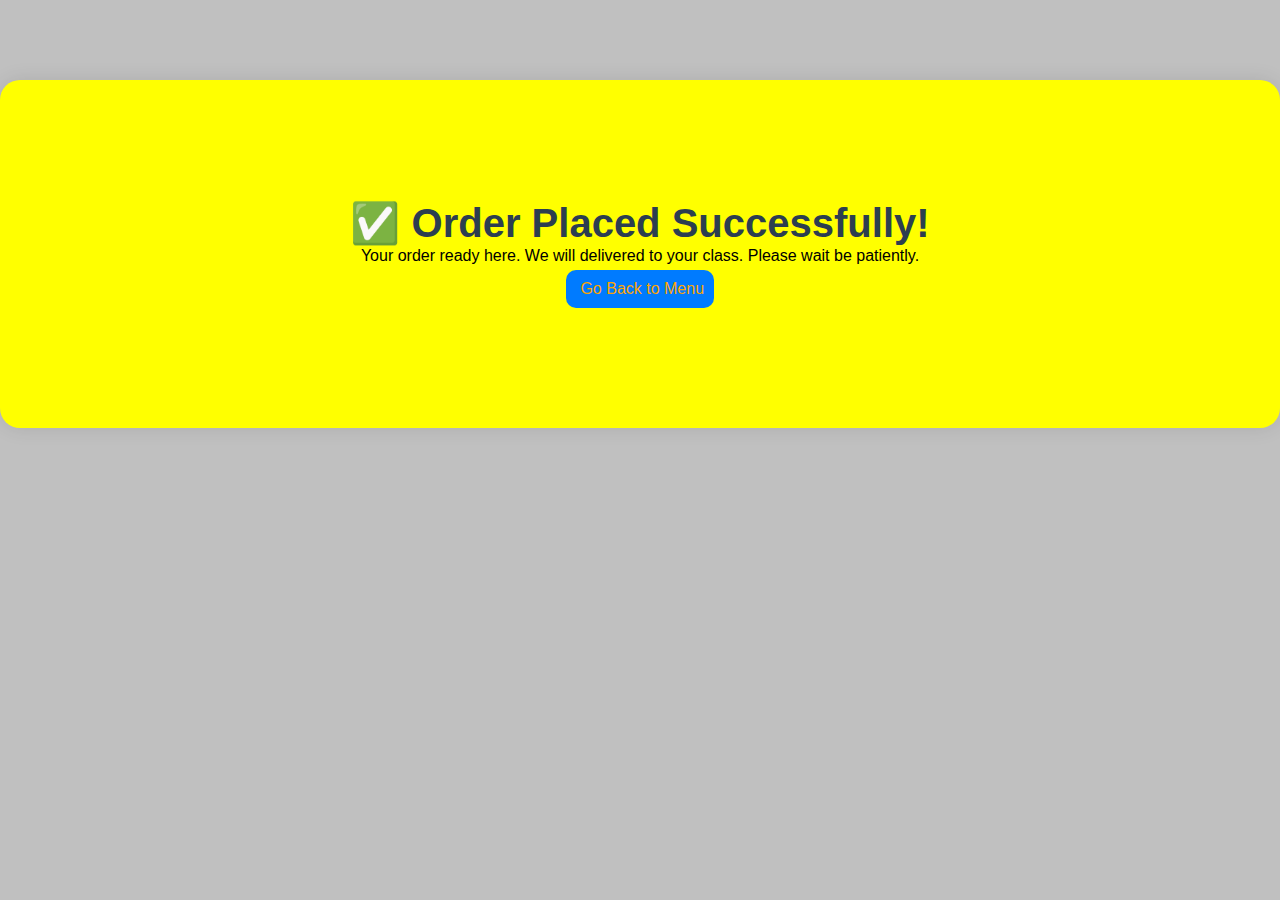
<file: thankyou.html>
<!DOCTYPE html>
<html lang="en">
<head>
    <meta charset="UTF-8">
    <meta name="viewport" content="width=device-width, initial-scale=1.0">
    <title>Thank You</title>
    <link rel="stylesheet" href="style.css">
</head>
<body>
    <div class="container">
        <h1>✅ Order Placed Successfully!</h1>
        <p>Your order ready here. We will delivered to your class. Please wait be patiently.</p>
        <a href="student.html" class="btn" style="display: inline-block;padding: 10px;">&nbsp;Go Back to Menu</a>
    </div>
</body>
</html>
</file>
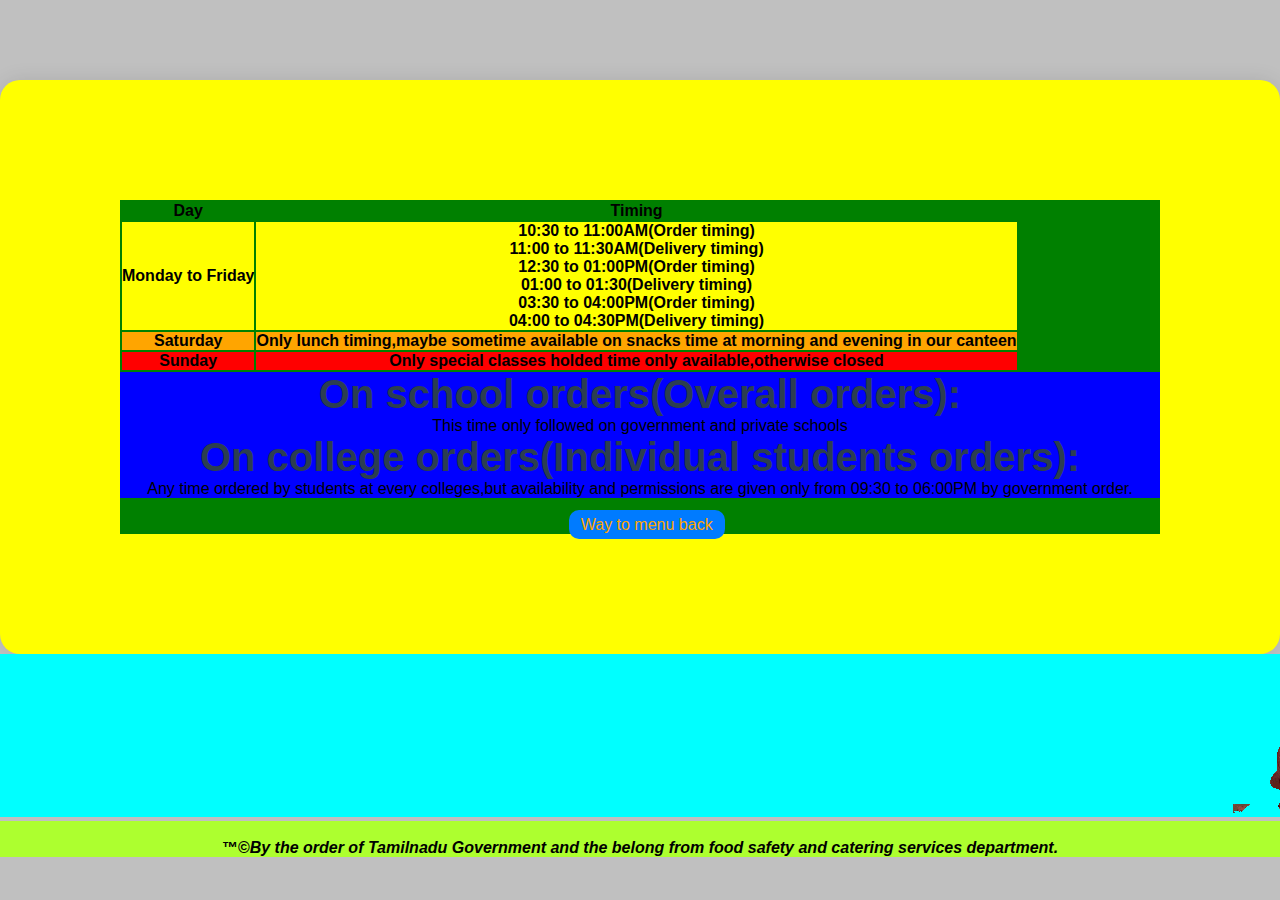
<file: time table.html>
<!DOCTYPE html>
<html lang="en">
<head>
    <meta charset="UTF-8">
    <meta name="viewport" content="width=device-width, initial-scale=1.0">
    <title>Time Table</title>
    <link rel="stylesheet" href="style.css">
</head>
<body>
    <div class="container">
    <div class="timing" style="background-color: green;">
    <table>
        <tr>
            <th>Day</th>
            <th>Timing</th>
        </tr>
        <tr style="background-color: yellow;">
            <th>Monday to Friday</th>
            <th>10:30 to 11:00AM(Order timing)<br>11:00 to 11:30AM(Delivery timing)<br>12:30 to 01:00PM(Order timing)<br>01:00 to 01:30(Delivery timing)<br>03:30 to 04:00PM(Order timing)<br>04:00 to 04:30PM(Delivery timing)</th>
        </tr>
        <tr style="background-color: orange;">
            <th>Saturday</th>
            <th>Only lunch timing,maybe sometime available on snacks time at morning and evening in our canteen</th>
        </tr>
        <tr style="background-color: red;">
            <th>Sunday</th>
            <th>Only special classes holded time only available,otherwise closed</th>
        </tr>
    </table>

   <div style="background-color: blue;">
    <h1>
        On school orders(Overall orders):
    </h1>
    <p>This time only followed on government and private schools</p>

    <h1>
        On college orders(Individual students orders):
    </h1>
    <p>
        Any time ordered by students at every colleges,but availability and permissions are given only from 09:30 to 06:00PM by government order.
    </p>
   </div>&nbsp;&nbsp;&nbsp;
    
   <div>&nbsp;&nbsp;
    <a href="menu.html" class="btn">Way to menu back</a>
   </div>
    </div>
    </div>
    <marquee behavior="scroll" direction="left" style="background-color: aqua;"><img src="kalyana-saappadu-eating-unscreen.gif" alt=""></marquee>
    <footer style="background-color: greenyellow;align-items: center;">
        &nbsp;&nbsp;&nbsp;&nbsp;&nbsp;&nbsp;<p style="font-family: 'Lucida Sans', 'Lucida Sans Regular', 'Lucida Grande', 'Lucida Sans Unicode', Geneva, Verdana, sans-serif;font-weight: bolder;">&trade;&copy;<i>By the order of Tamilnadu Government and the belong from food safety and catering services department.</i></p>
    </footer>
</body>
</html>
</file>
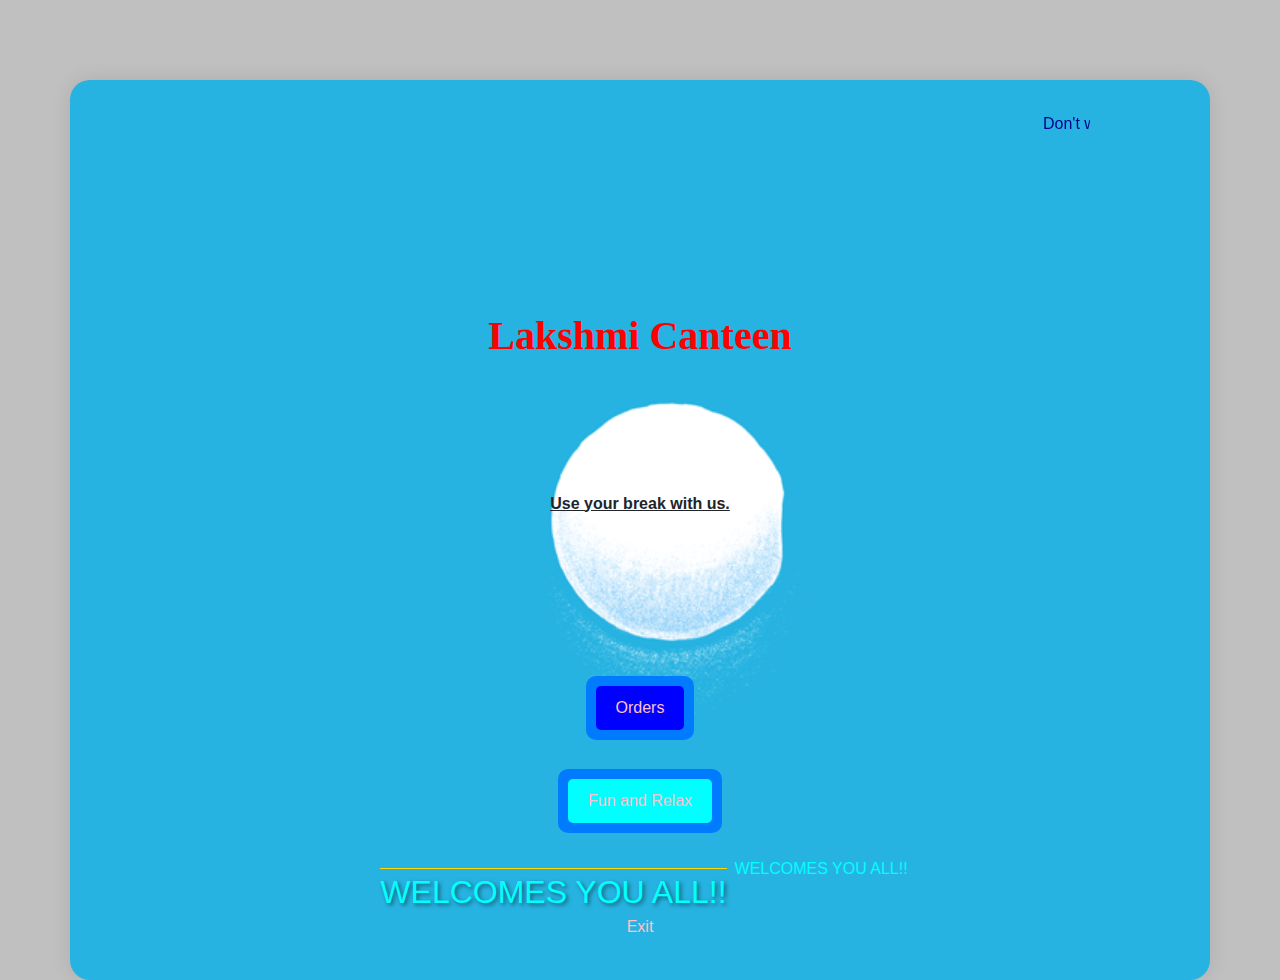
<file: welcome.html>
<!DOCTYPE html>
<html lang="en">
<head>
    <meta charset="UTF-8">
    <meta name="viewport" content="width=device-width, initial-scale=1.0">
    <title>Welcome</title>
    <link rel="stylesheet" href="//cdn.jsdelivr.net/npm/bootstrap@5.3.0/dist/css/bootstrap.min.css">
    <link rel="stylesheet" href="style.css">
</head>
<body>
    <div class="container" style="background-image: url(7df2227fc0af47f6c7f6f2e4a0ffde4d.gif); background-size: cover; height: 100vh; display: flex; flex-direction: column; justify-content: center; align-items: center;">
         <marquee behavior="scroll" direction="left" style="color: darkblue;padding-bottom: 200px;">Don't worry! We take care of your dishes perfectly at every second without any carelessness.</marquee>
        <h1 style="width: 100%; padding-bottom: 100px; font-family: 'Times New Roman', Times, serif;font-weight: bold; color: red;">Lakshmi Canteen</h1> &nbsp;
        <p style="padding-bottom: 115px;"><b><u>Use your break with us.</u></b></p> &nbsp;
        <a href="index.html" class="btn btn-primary" style="padding: 10px;"><button style="background-color: blue; border-radius: 5px;padding-top: 10px;">Orders</button></a> &nbsp;
        <a href="entertainment page.html" class="btn btn-primary" style="padding: 10px;;"><button style="background-color: aqua; border-radius: 5px;">Fun and Relax</button></a>&nbsp;
         <div class="container1" style="transition-timing-function: ease-in-out; color: aqua;">WELCOMES YOU ALL!!</div>&nbsp;&nbsp;&nbsp;
        <button onclick="window.location.href='exit.html'" style="background-color: transparent;">Exit</button>
    </div>

    <script src="welcome.js"></script>

</body>
</html>
</file>
<file: style.css>
* {
    margin: 0;
    padding: 0;
    box-sizing: border-box;
}
body {
    font-family: Arial, Helvetica, sans-serif;
    padding: 30px;
    margin: 0;
    padding: 0;
    padding-top: 80px;
    background: silver;
    text-align: center;
}
input {
    padding: 10px;
    font-size: 16px;
    width: 300px;
    border: 1px solid #ccc;
    border-radius: 5px;
    margin-right: 10px;
    margin-bottom: 10px;
}
body index.html {
    margin: 0;
    padding: 0;
    font-family: 'Segoe UI', Tahoma, Geneva, Verdana, sans-serif;
    background: orangered;
    text-align: center;
    display: flex;
    justify-content: center;
    overflow-x: hidden;
    padding-top: 80px;
    align-items: center;
    height: 100%;
}
.swiper {
    width: 100%;
    padding-top: 50px;
    padding-bottom: 50px;
}
.swiper-slide {
    background-position: center;
    background-size: cover;
    width: 300px;
    height: 400px;
    border-radius: 20px;
    overflow: hidden;
}
.swiper-slide img {
    width: 100%;
    height: 100%;
    object-fit:cover;
}

.vouncher-container {
    position: relative;
    width: 300px;
    height: 150px;
    margin: auto;
    border: 2px solid #ccc;
    border-radius: 10px;
    background: linear-gradient(to bottom, #ffffff, #f0f0f0);
    overflow: hidden;
    cursor: pointer;
    background-color: #f0f0f0;
    box-shadow: 0 4px 10px rgba(0, 0, 0, 0.1);
}
.vouncher-text {
    position: absolute;
    top: 50%;
    left: 50%;
    transform: translate(-50%, -50%);
    font-size: 24px;
    font-weight: bold;
    color: #333;
    text-align: center;
    opacity: 0;
    transition: opacity 0.5s ease;
}
.cover-layer {
    position: absolute;
    top: 0;
    left: 0;
    width: 100%;
    height: 100%;
    background-color: linear-gradient(45deg, #ccc, #fff, #999);
    z-index: 10;
    transition: opacity 1s ease;
    display: flex;
    justify-content: center;
    align-items: center;
}
.scratched .cover-layer {
    opacity: 0;
    pointer-events: none;
}
.scratched .vouncher-text {
    opacity: 1;
}
label {
    font-size: 18px;
}
.count {
    font-size: 22px;
    margin: 10px;
}
button {
    padding: 10px 20px;
    background-color: #28a745;
    color: pink;
    border: none;
    cursor: pointer;
    border-radius: 8px;
    font-size: 16px;
}
button:hover {
    background-color: #218838;
}
.container {
    text-align: center;
    background: yellow;
    padding: 120px;
    border-radius: 20px;
    box-shadow: 0 0 20px rgba(0, 0, 0, 0.1);
}
.container1 {
    position: relative;
    display: flex;
    justify-content: center;
    align-items: center;
}
.container1::before {
    content: "WELCOMES YOU ALL!!";
    flex-grow: 0;
    font-size: 2rem;
    background-color: gold;
    height: 1px;
    transition: flex-grow .6s cubic-bezier(0.4, 0, 0.2, 1);
    margin: 0.5rem;
    text-shadow: 2px 2px 4px rgba(0, 0, 0, 0.5);
}
.container1:hover::before, .container1::hover::after {
    flex-grow: 1;
}
h1 {
    font-size: 2.5rem;
    color: #2c3e50;
}
.tagline {
    font-size: 1.2rem;
    color: #555;
    margin-bottom: 30px;
}

.buttons {
    display: flex;
    flex-direction: column;
    gap: 15px;
    margin-top: 30px;
}
.btn {
    text-decoration: none;
    background: #007bff;
    color: orange;
    padding: 6px 12px;
    border: none;
    border-radius: 10px;
    font-size: 1rem;
    transition: background 0.3s;
    cursor: pointer;
    margin-top: 5px;
}
.btn:hover {
    background: #219150;
}
input::placeholder {
    color: chartreuse;
    padding: 20px;
}
span {
    color: red;
}
input:checked ~ span {
    color: green;
}
.scratch-card-container {
  position: relative; 
  width: 300px;
  height: 200px;
  border: 2px solid #ccc;
  border-radius: 10px;
  overflow: hidden; 
}

.voucher-content {
  position: absolute;
  top: 0;
  left: 0;
  width: 100%;
  height: 100%;
  display: flex;
  flex-direction: column;
  justify-content: center;
  align-items: center;
  background-color: #f0f0f0;
  text-align: center;
  padding: 20px;
  box-sizing: border-box;
}

.promo-code {
  font-size: 1.5em;
  font-weight: bold;
  color: #333;
  margin-top: 10px;
}

#scratchCanvas {
  position: absolute;
  top: 0;
  left: 0;
  width: 100%;
  height: 100%;
}
body student.html{
    margin: 0;
    padding: 0;
    font-family: 'Segoe UI', Tahoma, Geneva, Verdana, sans-serif;
    background: #f5f5f5;
    display: flex;
    justify-content: center;
    align-items: center;
}
.menu-grid {
    display: grid;
    grid-template-columns: repeat(auto-fit,minmax(200px, 1fr));
    gap: 20px;
    margin-top: 30px;
}
.item {
    background: #fff;
    padding: 15px;
    border-radius: 12px;
    box-shadow: 0 0 10px rgba(0, 0, 0, 0.1);
    text-align: center;
}
.item img {
    width: 100%;
    max-height: 150px;
    object-fit: cover;
    border-radius: 10px;
}
.item h3 {
    margin: 10px 0 5px;
    color: #ec6464;
}
.item p {
    margin: 5px 0;
    color: #27ae60;
    font-weight: bold;
}
.item button {
    padding: 8px 15px;
    background: #27ae60;
    color: aqua;
    border: none;
    border-radius: 8px;
    cursor: pointer;
}
.item button:hover{
    background: #219150 green;
}
.orders {
    display: flex;
    flex-direction: column;
    gap: 20px;
    margin-top: 30px;
}
.order-card {
    border: 1px solid #ccc;
    background: #fff;
    padding: 15px;
    margin: 15px 0;
    border-radius: 10px;
    box-shadow: 0 0 10px rgba(0, 0, 0, 0.1);
    background: #f9f9f9;
}
.order-card h3 {
    margin: 0;
    color: #2c3e50;
}
.order-card p {
    margin: 8px 0;
    font-size: 1rem;
}
.btn:disabled {
    background: gray;
    cursor: not-allowed;
}
.pending-btn {
    background-color: orange;
}
.pending {
   color: red;
   font-weight: bold;
}
.delivered-btn {
    background-color: green;
}
.delivered {
    color: blue;
    background-color: #27ae60;
    font-weight: bold;
}
.total-btn {
    background-color: lightskyblue;
}
.time-stamp {
    color: #555;
    font-style: italic;
}
.order-form {
    display: flex;
    flex-direction: column;
    gap: 15px;
    margin-top: 20px;
}
.order-form label {
    font-weight: bold;
    color: #333;
}
.order-form input,
.order-form select {
    padding: 10px;
    border: 1px solid #ccc;
    border-radius: 8px;
    font-size: 1rem;
}
.order-form button {
    padding: 12px;
    background: #27ae60;
    color: blue;
    border: none;
    border-radius: 8px;
    font-size: 1rem;
    cursor: pointer;
}
.order-form button:hover {
    background: #219150;
}
.btn-order {
    display: inline-block;
    background: #27ae60;
    color: orangered;
    padding: 10px 20px;
    border-radius: 8px;
    text-decoration: none;
    font-weight: bold;
    transition: background 0.3s;
}
.btn-order:hover {
    background: #219150;
}
.status {
  font-weight: bold;
  color: red;
  transition: color 0.3s;
}

.status.pending {
  color: red;
}

.status.delivered {
  color: green;
}

.deliver-btn {
  transition: background-color 0.5s ease;
}
h2 {
    margin-bottom: 20px;
}
.container1:hover::before {
    width: 50%;
    flex-grow: 1;
    background-color: darkred;
}
.container1:hover::after {
    width: 100%;
    background-color: lightblue;
}
body canteen.html {
    font-family: Arial, Helvetica, sans-serif;
}
canvas {
    position: absolute;
    top: 0;
    left: 0;
    z-index: 2;
}
body offline.html {
    background: #fefefe;
    color: #444;
    font-family: Arial, Helvetica, sans-serif;
    text-align: center;
    padding-top: 100px;
}
body offline.html h1 {
    font-size: 32px;
    color: #e74c3c;
}
#clock {
    font-size: 18px;
    font-weight: bold;
    margin-bottom: 10px;
    color: #2c3e50;
}
#scratchCard {
    display: none;
    margin-top: 20px;
    padding: 20px;
    background-color: gold;
    border: 2px dashed #333;
    border-radius: 12px;
    font-size: 20px;
    font-weight: bold;
    color: lightgreen;
    animation: fadeIn 0.5s ease-in-out;
}
@keyframes fadeIn {
    from {
        opacity: 0;
        transform: scale3d(0.95);
    }
    to {
        opacity: 1;
        transform: scale3d(1);
    }
}
#scratchContainer {
    position: relative;
    width: 300px;
    height: 150px;
    border: 2px solid #ccc;
    margin: 0 auto;
    border-radius: 15px;
    overflow: hidden;
    background-color: #f0f0f0;
}
#rewardMessage {
    position: absolute;
    width: 100%;
    height: 100%;
    font-size: 24px;
    font-weight: bold;
    color: #333;
    display: flex;
    justify-content: center;
    align-items: center;
    z-index: 1;
    margin-bottom: 10px;
}
#OrderedCheckbox {
    margin-top: 30px;
    transform: scale(1.2);
}
#orderCount {
    font-size: 24px;
    font-weight: bold;
    margin-top: 20px;
    color: #333;
    margin-bottom: 30px;
}
#countdown {
    font-family: Arial, Helvetica, sans-serif;
    font-size: 24px;
    color: #e74c3c;
    font-weight: bold;
    text-align: center;
}
#countdown span {
    display: inline-block;
    margin: 0 5px;
    margin-right: 10px;
}
</file>
